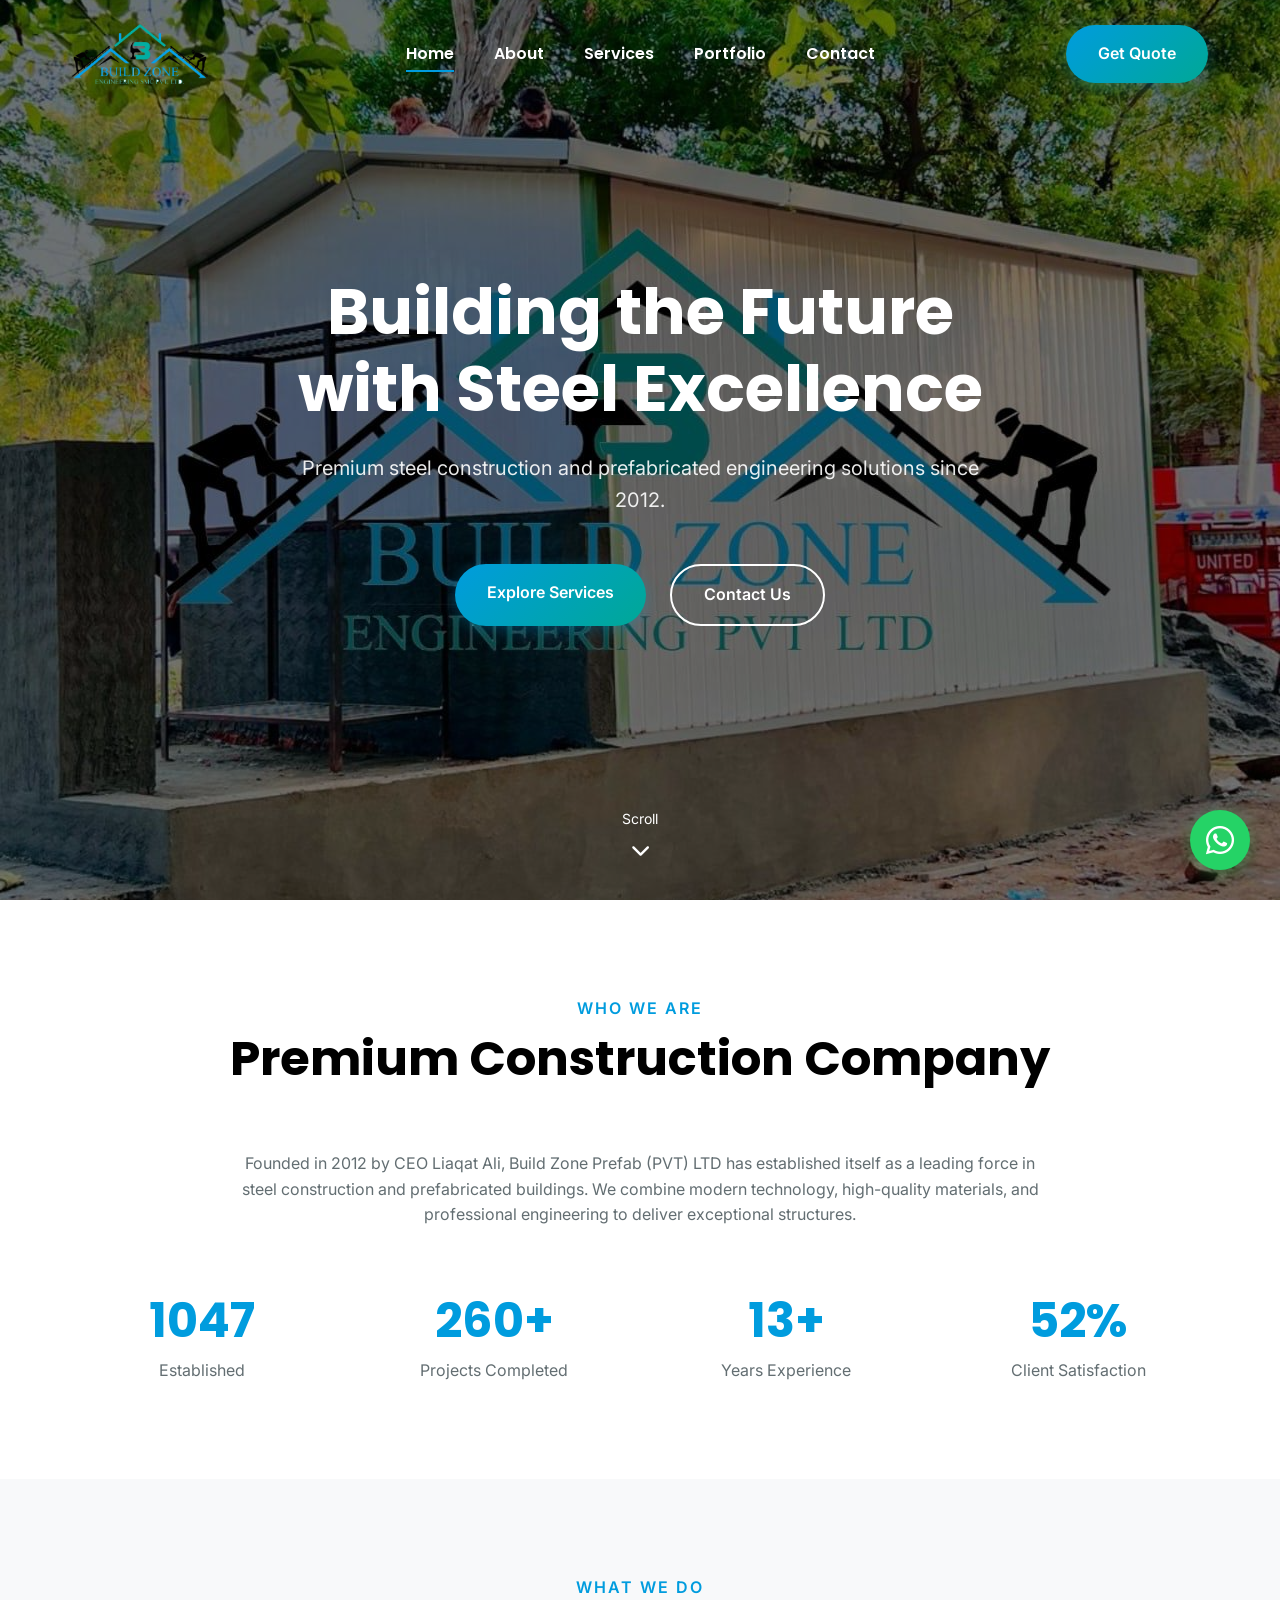
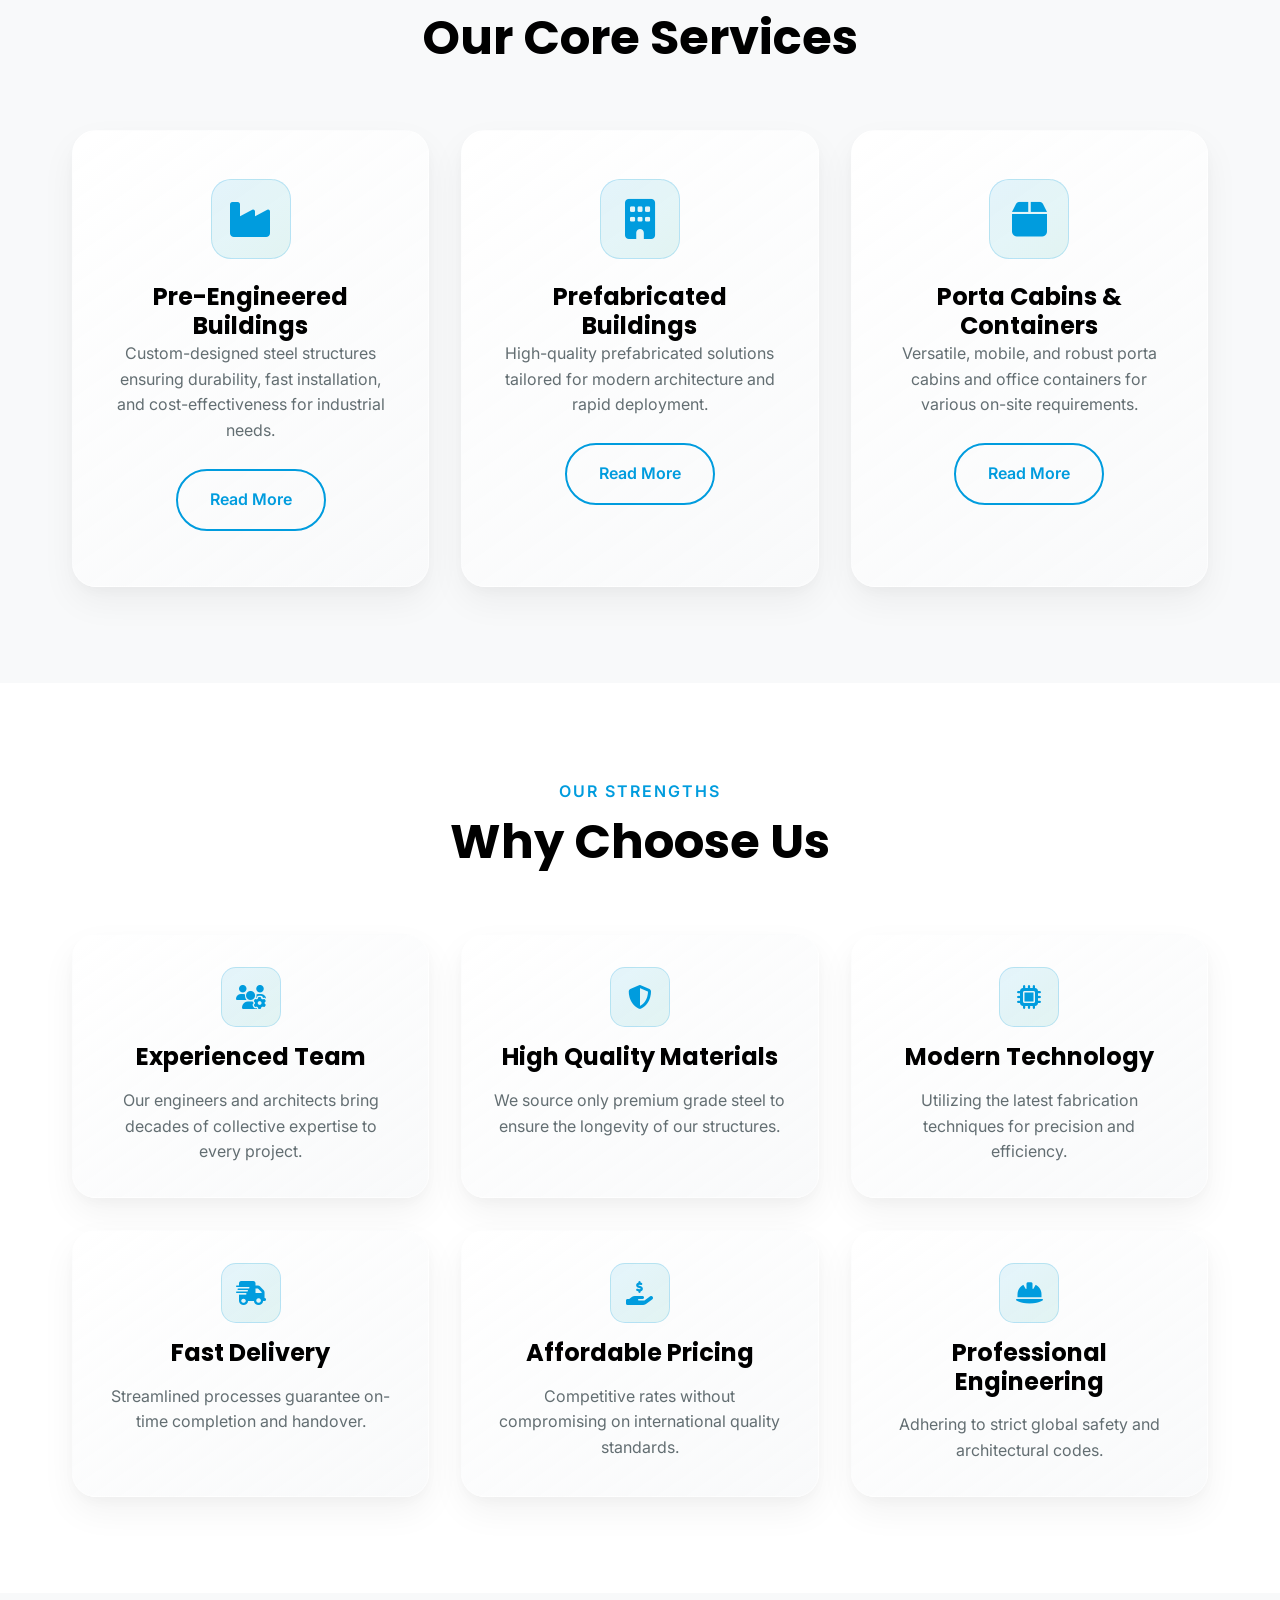
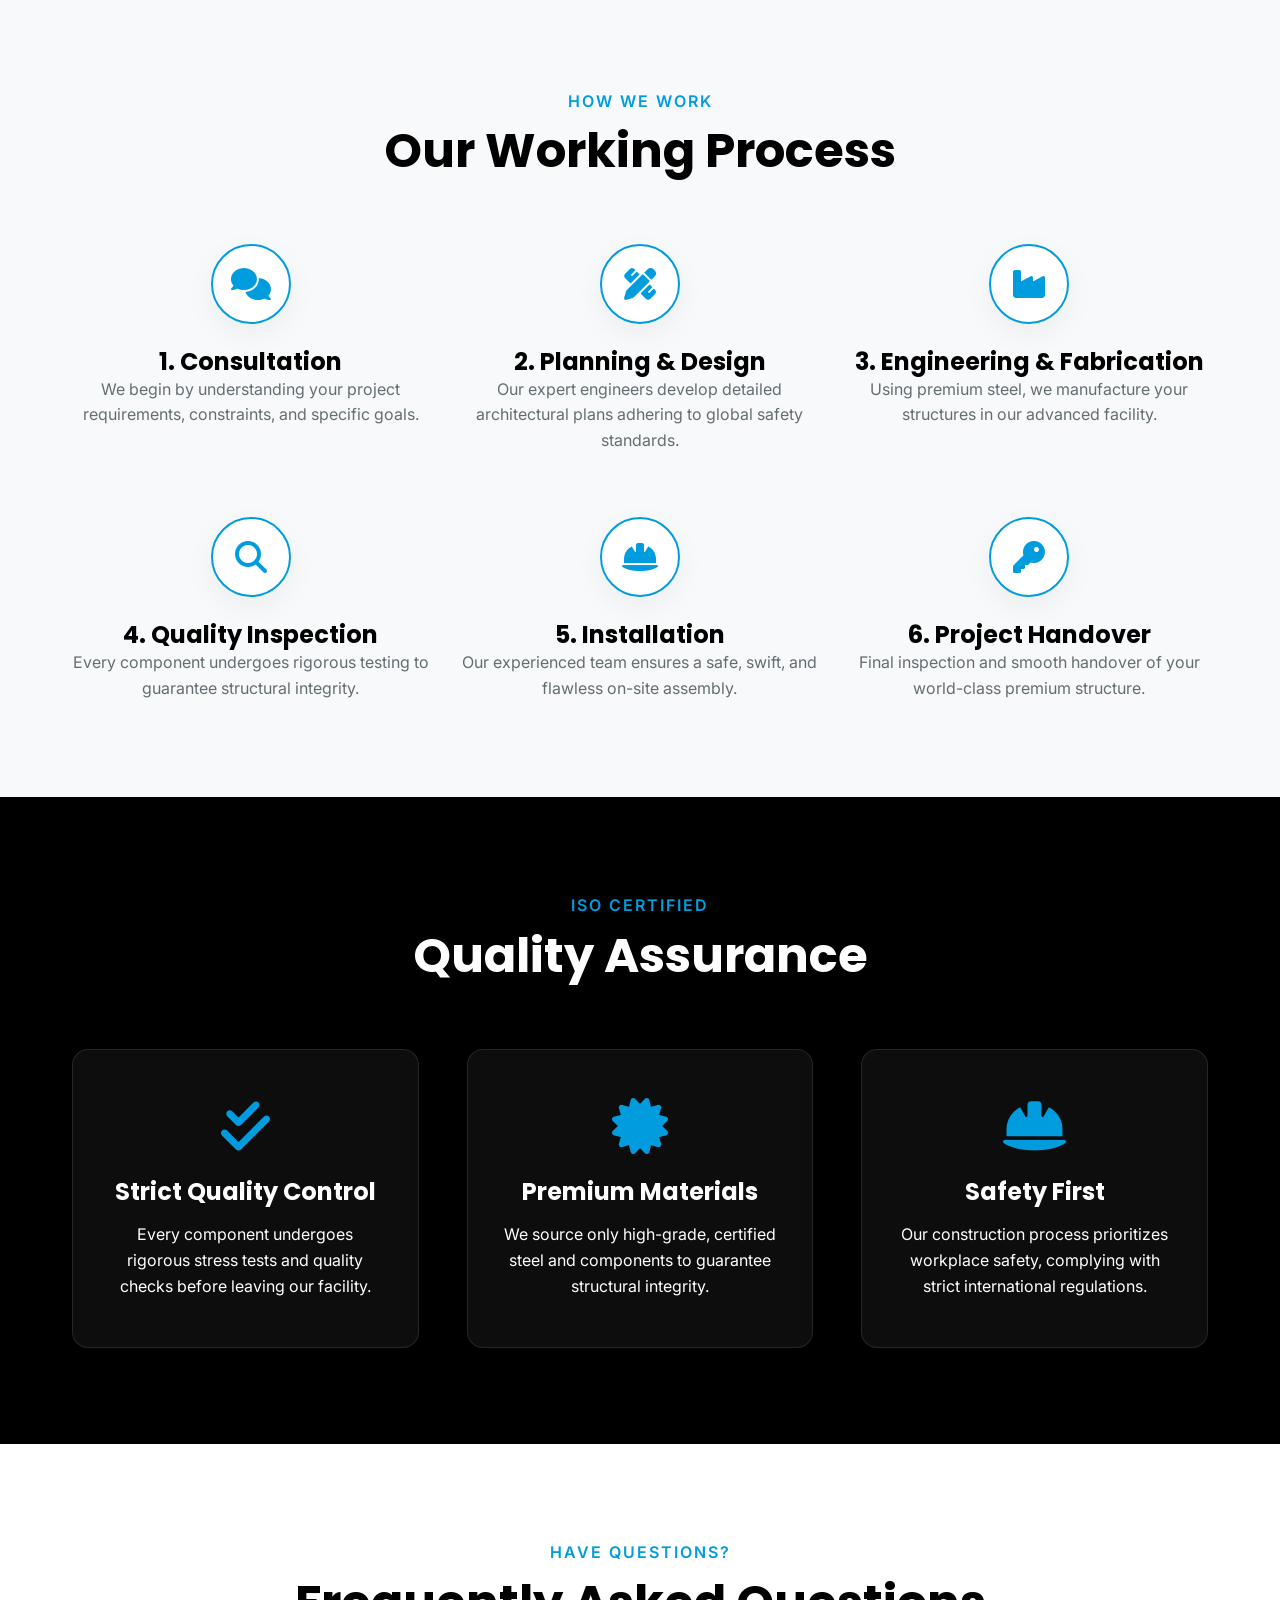
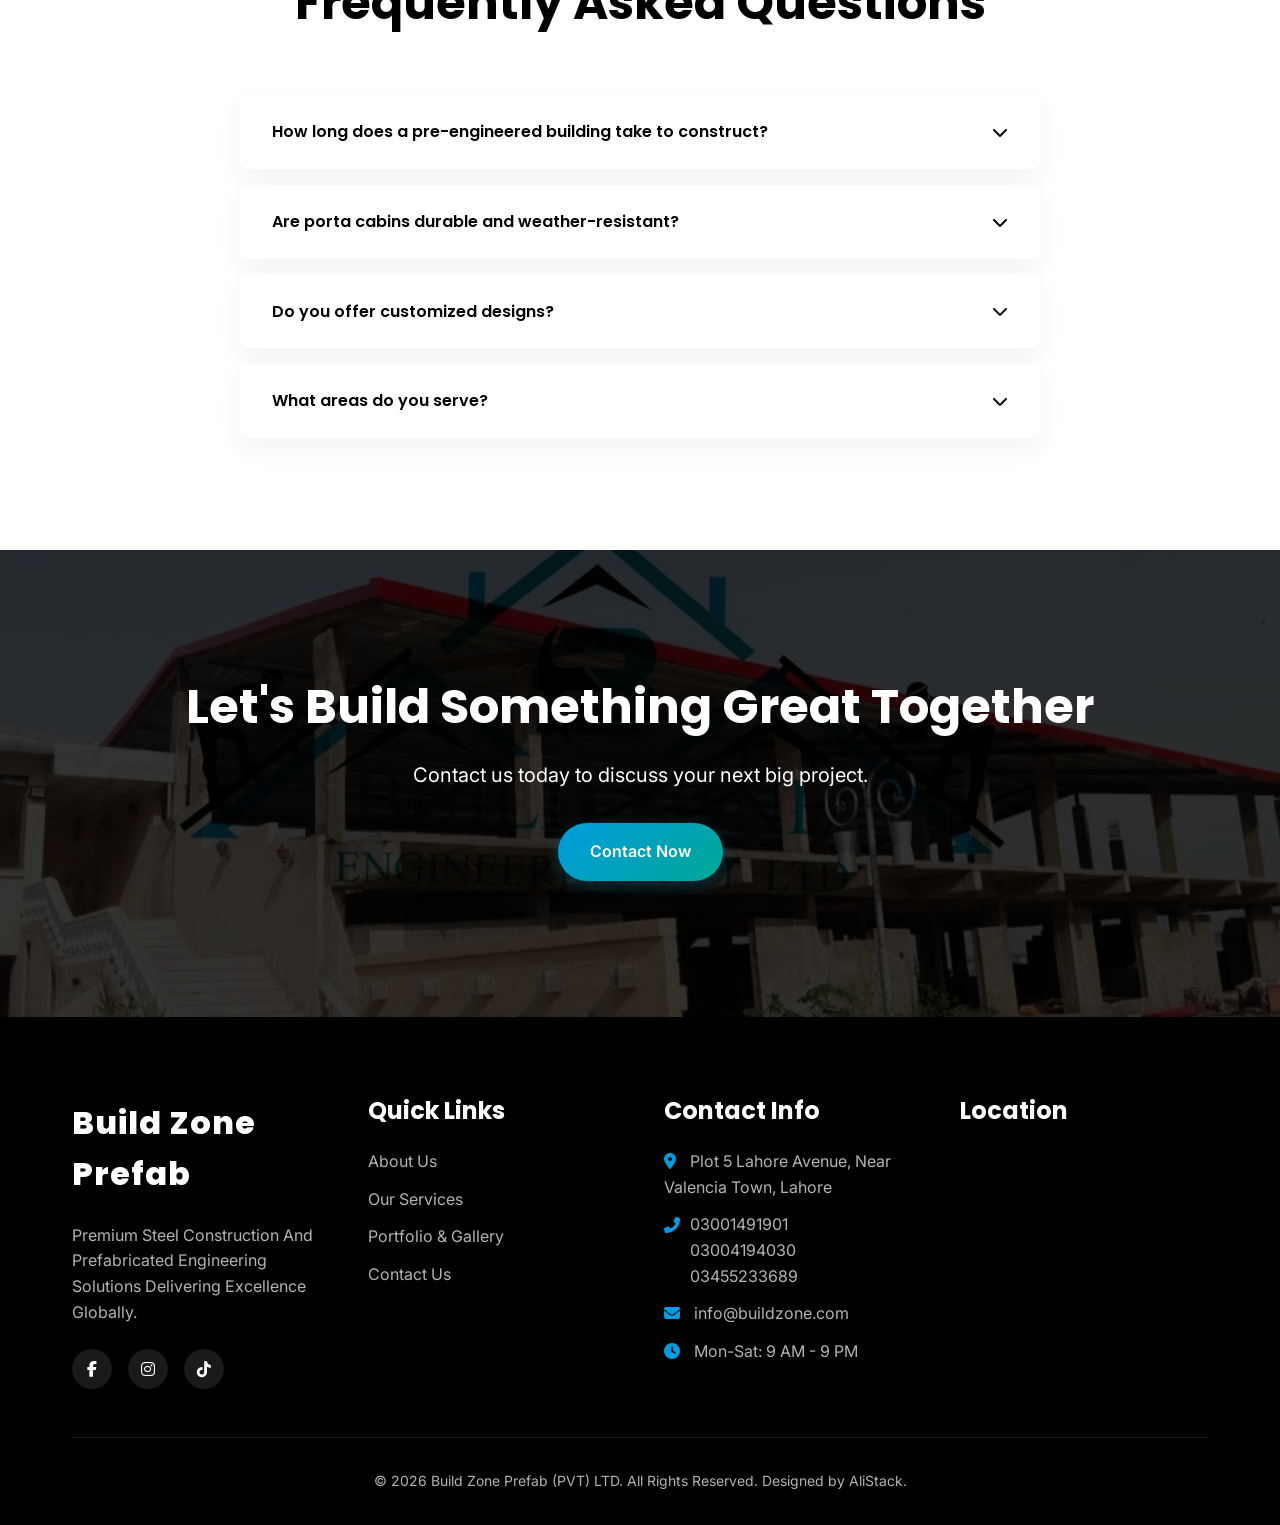
<file: index.html>
<!DOCTYPE html>
<html lang="en">
<head>
  <meta charset="UTF-8">
  <meta name="viewport" content="width=device-width, initial-scale=1.0">
  <meta name="description" content="Build Zone Prefab (PVT) LTD - Premium steel construction and prefabricated engineering solutions since 2012.">
  <title>Build Zone Prefab | Premium Steel Construction</title>
  
  <!-- Fonts -->
  <link rel="preconnect" href="https://fonts.googleapis.com">
  <link rel="preconnect" href="https://fonts.gstatic.com" crossorigin>
  <link href="https://fonts.googleapis.com/css2?family=Inter:wght@300;400;500;600&family=Poppins:wght@500;600;700;800&display=swap" rel="stylesheet">
  
  <!-- Font Awesome -->
  <link rel="stylesheet" href="https://cdnjs.cloudflare.com/ajax/libs/font-awesome/6.4.0/css/all.min.css">
  
  <!-- Stylesheets -->
  <link rel="stylesheet" href="css/style.css">
  <link rel="stylesheet" href="css/animations.css">
  <link rel="stylesheet" href="css/responsive.css">

  <style>
    /* Inline styles for specific index elements */
    .about-preview { background-color: var(--white); }
    .stats-container {
      display: grid;
      grid-template-columns: repeat(4, 1fr);
      gap: 2rem;
      margin-top: 4rem;
    }
    .stat-box { text-align: center; }
    .stat-box h3 { font-size: 3rem; color: var(--primary); margin-bottom: 0.5rem; }
    
    .services-preview { background-color: var(--bg-light); }
    .services-grid { display: grid; grid-template-columns: repeat(3, 1fr); gap: 2rem; }
    .service-card { text-align: center; }
    .service-icon { font-size: 3rem; color: var(--secondary); margin-bottom: 1.5rem; }
    
    .why-us { background-color: var(--white); }
    .features-grid { display: grid; grid-template-columns: repeat(3, 1fr); gap: 2rem; }
    .feature-item { display: flex; flex-direction: column; align-items: center; text-align: center; gap: 1rem; padding: 2rem; }
    
    .cta-section {
      background: linear-gradient(rgba(0,0,0,0.8), rgba(0,0,0,0.8)), url('Data/Pictures/1 (10).jpeg') center/cover;
      color: var(--white);
      text-align: center;
      padding: 8rem 0;
    }
    .cta-section h2 { color: var(--white); }
  </style>

  <!-- Favicon & SEO Meta Tags -->
  <link rel="icon" type="image/png" href="Data/Logo/Logo.png">
  <meta name="keywords" content="Steel Construction, Prefabricated Buildings, Porta Cabins, Pre-Engineered Buildings, Build Zone Prefab, Lahore, Pakistan">
  <meta name="author" content="Build Zone Prefab">
  <meta property="og:title" content="Build Zone Prefab | Premium Steel Construction">
  <meta property="og:description" content="Build Zone Prefab (PVT) LTD - Premium steel construction and prefabricated engineering solutions since 2012.">
  <meta property="og:image" content="Data/Logo/Logo.png">
  <meta property="og:url" content="https://www.buildzoneprefab.com">
</head>
<body>

  <!-- Loader-->
  <div id="page-loader" class="page-loader">
    <div class="spinner"></div>
  </div>

  <!-- Header -->
  <header id="header">
    <div class="container nav-container">
      <a href="index.html" class="logo">
        <img src="Data/Logo/Logo.png" alt="Build Zone Prefab Logo">
      </a>
      
      <nav class="nav-menu" id="nav-menu">
        <a href="index.html" class="active">Home</a>
        <a href="about.html">About</a>
        <a href="services.html">Services</a>
        <a href="portfolio.html">Portfolio</a>
        <a href="contact.html">Contact</a>
      </nav>

      <div class="nav-right">
        <a href="contact.html" class="btn btn-primary get-quote-btn">Get Quote</a>
        <div class="mobile-toggle" id="mobile-toggle">
          <i class="fas fa-bars"></i>
        </div>
      </div>
    </div>
  </header>

  <!-- Hero Section -->
  <section class="hero">
    <img src="Data/Pictures/1 (1).jpeg" alt="Hero Background" class="hero-bg parallax" data-speed="0.3">
    <div class="container">
      <h1 class="reveal fade-up delay-100">Building the Future<br>with Steel Excellence</h1>
      <p class="reveal fade-up delay-200">Premium steel construction and prefabricated engineering solutions since 2012.</p>
      <div class="hero-btns reveal fade-up delay-300">
        <a href="services.html" class="btn btn-primary">Explore Services</a>
        <a href="contact.html" class="btn btn-outline">Contact Us</a>
      </div>
    </div>
    <div class="scroll-indicator">
      <span>Scroll</span>
      <i class="fas fa-chevron-down"></i>
    </div>
  </section>

  <!-- About Preview -->
  <section class="about-preview">
    <div class="container">
      <div class="section-title reveal fade-up">
        <span>Who We Are</span>
        <h2>Premium Construction Company</h2>
      </div>
      <p class="reveal fade-up" style="text-align: center; max-width: 800px; margin: 0 auto;">
        Founded in 2012 by CEO Liaqat Ali, Build Zone Prefab (PVT) LTD has established itself as a leading force in steel construction and prefabricated buildings. We combine modern technology, high-quality materials, and professional engineering to deliver exceptional structures.
      </p>
      
      <div class="stats-container">
        <div class="stat-box reveal fade-up delay-100">
          <h3 class="counter" data-target="2012">0</h3>
          <p>Established</p>
        </div>
        <div class="stat-box reveal fade-up delay-200">
          <h3><span class="counter" data-target="500">0</span>+</h3>
          <p>Projects Completed</p>
        </div>
        <div class="stat-box reveal fade-up delay-300">
          <h3><span class="counter" data-target="25">0</span>+</h3>
          <p>Years Experience</p>
        </div>
        <div class="stat-box reveal fade-up delay-400">
          <h3><span class="counter" data-target="100">0</span>%</h3>
          <p>Client Satisfaction</p>
        </div>
      </div>
    </div>
  </section>

  <!-- Services Preview -->
  <section class="services-preview">
    <div class="container">
      <div class="section-title reveal fade-up">
        <span>What We Do</span>
        <h2>Our Core Services</h2>
      </div>
      
      <div class="services-grid">
        <div class="glass-card service-card reveal fade-up delay-100">
          <div class="premium-icon-box">
            <i class="fas fa-industry"></i>
          </div>
          <h4>Pre-Engineered Buildings</h4>
          <p>Custom-designed steel structures ensuring durability, fast installation, and cost-effectiveness for industrial needs.</p>
          <br>
          <a href="services.html" class="btn btn-outline" style="color: var(--primary); border-color: var(--primary);">Read More</a>
        </div>
        <div class="glass-card service-card reveal fade-up delay-200">
          <div class="premium-icon-box">
            <i class="fas fa-building"></i>
          </div>
          <h4>Prefabricated Buildings</h4>
          <p>High-quality prefabricated solutions tailored for modern architecture and rapid deployment.</p>
          <br>
          <a href="services.html" class="btn btn-outline" style="color: var(--primary); border-color: var(--primary);">Read More</a>
        </div>
        <div class="glass-card service-card reveal fade-up delay-300">
          <div class="premium-icon-box">
            <i class="fas fa-box"></i>
          </div>
          <h4>Porta Cabins & Containers</h4>
          <p>Versatile, mobile, and robust porta cabins and office containers for various on-site requirements.</p>
          <br>
          <a href="services.html" class="btn btn-outline" style="color: var(--primary); border-color: var(--primary);">Read More</a>
        </div>
      </div>
    </div>
  </section>

  <!-- Why Choose Us -->
  <section class="why-us">
    <div class="container">
      <div class="section-title reveal fade-up">
        <span>Our Strengths</span>
        <h2>Why Choose Us</h2>
      </div>
      
      <div class="features-grid">
        <div class="glass-card feature-item reveal fade-left delay-100">
          <div class="premium-icon-box small">
            <i class="fas fa-users-cog"></i>
          </div>
          <h4>Experienced Team</h4>
          <p>Our engineers and architects bring decades of collective expertise to every project.</p>
        </div>
        <div class="glass-card feature-item reveal fade-up delay-100">
          <div class="premium-icon-box small">
            <i class="fas fa-shield-alt"></i>
          </div>
          <h4>High Quality Materials</h4>
          <p>We source only premium grade steel to ensure the longevity of our structures.</p>
        </div>
        <div class="glass-card feature-item reveal fade-right delay-100">
          <div class="premium-icon-box small">
            <i class="fas fa-microchip"></i>
          </div>
          <h4>Modern Technology</h4>
          <p>Utilizing the latest fabrication techniques for precision and efficiency.</p>
        </div>
        <div class="glass-card feature-item reveal fade-left delay-200">
          <div class="premium-icon-box small">
            <i class="fas fa-shipping-fast"></i>
          </div>
          <h4>Fast Delivery</h4>
          <p>Streamlined processes guarantee on-time completion and handover.</p>
        </div>
        <div class="glass-card feature-item reveal fade-up delay-200">
          <div class="premium-icon-box small">
            <i class="fas fa-hand-holding-usd"></i>
          </div>
          <h4>Affordable Pricing</h4>
          <p>Competitive rates without compromising on international quality standards.</p>
        </div>
        <div class="glass-card feature-item reveal fade-right delay-200">
          <div class="premium-icon-box small">
            <i class="fas fa-hard-hat"></i>
          </div>
          <h4>Professional Engineering</h4>
          <p>Adhering to strict global safety and architectural codes.</p>
        </div>
      </div>
    </div>
  </section>

  <!-- Working Process Section -->
  <section class="process-section" style="background-color: var(--bg-light);">
    <div class="container">
      <div class="section-title reveal fade-up">
        <span>How We Work</span>
        <h2>Our Working Process</h2>
      </div>
      
      <div class="process-grid timeline">
        <div class="process-step reveal fade-up delay-100">
          <div class="step-number"><i class="fas fa-comments"></i></div>
          <h4>1. Consultation</h4>
          <p>We begin by understanding your project requirements, constraints, and specific goals.</p>
        </div>
        <div class="process-step reveal fade-up delay-200">
          <div class="step-number"><i class="fas fa-pencil-ruler"></i></div>
          <h4>2. Planning & Design</h4>
          <p>Our expert engineers develop detailed architectural plans adhering to global safety standards.</p>
        </div>
        <div class="process-step reveal fade-up delay-300">
          <div class="step-number"><i class="fas fa-industry"></i></div>
          <h4>3. Engineering & Fabrication</h4>
          <p>Using premium steel, we manufacture your structures in our advanced facility.</p>
        </div>
        <div class="process-step reveal fade-up delay-400">
          <div class="step-number"><i class="fas fa-search"></i></div>
          <h4>4. Quality Inspection</h4>
          <p>Every component undergoes rigorous testing to guarantee structural integrity.</p>
        </div>
        <div class="process-step reveal fade-up delay-500">
          <div class="step-number"><i class="fas fa-hard-hat"></i></div>
          <h4>5. Installation</h4>
          <p>Our experienced team ensures a safe, swift, and flawless on-site assembly.</p>
        </div>
        <div class="process-step reveal fade-up delay-600">
          <div class="step-number"><i class="fas fa-key"></i></div>
          <h4>6. Project Handover</h4>
          <p>Final inspection and smooth handover of your world-class premium structure.</p>
        </div>
      </div>
    </div>
  </section>

  <!-- Quality Assurance Section -->
  <section class="qa-section">
    <div class="container">
      <div class="section-title reveal fade-up">
        <span>ISO Certified</span>
        <h2>Quality Assurance</h2>
      </div>
      
      <div class="qa-grid">
        <div class="qa-card reveal fade-left delay-100">
          <i class="fas fa-check-double qa-icon"></i>
          <h4>Strict Quality Control</h4>
          <p>Every component undergoes rigorous stress tests and quality checks before leaving our facility.</p>
        </div>
        <div class="qa-card reveal fade-up delay-200">
          <i class="fas fa-certificate qa-icon"></i>
          <h4>Premium Materials</h4>
          <p>We source only high-grade, certified steel and components to guarantee structural integrity.</p>
        </div>
        <div class="qa-card reveal fade-right delay-300">
          <i class="fas fa-hard-hat qa-icon"></i>
          <h4>Safety First</h4>
          <p>Our construction process prioritizes workplace safety, complying with strict international regulations.</p>
        </div>
      </div>
    </div>
  </section>

  <!-- FAQ Section -->
  <section class="faq-section" style="background-color: var(--white);">
    <div class="container">
      <div class="section-title reveal fade-up">
        <span>Have Questions?</span>
        <h2>Frequently Asked Questions</h2>
      </div>
      
      <div class="faq-container reveal fade-up delay-100">
        <div class="faq-item">
          <div class="faq-question">
            <span>How long does a pre-engineered building take to construct?</span>
            <i class="fas fa-chevron-down"></i>
          </div>
          <div class="faq-answer">
            <p>On average, a standard pre-engineered building takes 4 to 8 weeks to fabricate and erect, significantly faster than traditional concrete structures. The exact timeline depends on the project's size and complexity.</p>
          </div>
        </div>
        
        <div class="faq-item">
          <div class="faq-question">
            <span>Are porta cabins durable and weather-resistant?</span>
            <i class="fas fa-chevron-down"></i>
          </div>
          <div class="faq-answer">
            <p>Yes, all our porta cabins and office containers are built with high-quality steel and superior insulation, making them highly durable and capable of withstanding extreme weather conditions.</p>
          </div>
        </div>
        
        <div class="faq-item">
          <div class="faq-question">
            <span>Do you offer customized designs?</span>
            <i class="fas fa-chevron-down"></i>
          </div>
          <div class="faq-answer">
            <p>Absolutely. Our team of expert engineers and architects will work closely with you to design a customized solution tailored specifically to your operational requirements and site constraints.</p>
          </div>
        </div>
        
        <div class="faq-item">
          <div class="faq-question">
            <span>What areas do you serve?</span>
            <i class="fas fa-chevron-down"></i>
          </div>
          <div class="faq-answer">
            <p>While we are headquartered in Lahore, Build Zone Prefab provides construction and delivery services across Pakistan, executing large-scale industrial projects nationwide.</p>
          </div>
        </div>
      </div>
    </div>
  </section>

  <!-- CTA Section -->
  <section class="cta-section">
    <div class="container reveal zoom-in">
      <h2>Let's Build Something Great Together</h2>
      <p style="margin-bottom: 2rem; font-size: 1.25rem;">Contact us today to discuss your next big project.</p>
      <a href="contact.html" class="btn btn-primary">Contact Now</a>
    </div>
  </section>

  <!-- Footer -->
  <footer>
    <div class="container">
      <div class="footer-grid">
        <div class="footer-widget">
          <a href="index.html" class="footer-logo">Build Zone Prefab</a>
          <p>Premium Steel Construction And Prefabricated Engineering Solutions Delivering Excellence Globally.</p>
          <div class="social-icons">
            <a href="https://www.facebook.com/share/17hBSdLy7Z/" target="_blank"><i class="fab fa-facebook-f"></i></a>
            <a href="https://www.instagram.com/buildzoneprefabricated?utm_source=qr&igsh=dDlqNzB6cDAyN3Vk" target="_blank"><i class="fab fa-instagram"></i></a>
            <a href="https://www.tiktok.com/@buildzoneprefabricated?_r=1&_t=ZS-97mNPZHpKiu" target="_blank"><i class="fab fa-tiktok"></i></a>
          </div>
        </div>
        
        <div class="footer-widget">
          <h3>Quick Links</h3>
          <ul class="footer-links">
            <li><a href="about.html">About Us</a></li>
            <li><a href="services.html">Our Services</a></li>
            <li><a href="portfolio.html">Portfolio & Gallery</a></li>
            <li><a href="contact.html">Contact Us</a></li>
          </ul>
        </div>
        
        <div class="footer-widget">
          <h3>Contact Info</h3>
          <ul class="footer-links">
            <li><i class="fas fa-map-marker-alt" style="margin-right: 10px; color: var(--primary);"></i> Plot 5 Lahore Avenue, Near Valencia Town, Lahore</li>
            <li style="display: flex; align-items: flex-start;">
              <i class="fas fa-phone-alt" style="margin-right: 10px; margin-top: 5px; color: var(--primary);"></i> 
              <div>
                03001491901<br>
                03004194030<br>
                03455233689
              </div>
            </li>
            <li><i class="fas fa-envelope" style="margin-right: 10px; color: var(--primary);"></i> info@buildzone.com</li>
            <li><i class="fas fa-clock" style="margin-right: 10px; color: var(--primary);"></i> Mon-Sat: 9 AM - 9 PM</li>
          </ul>
        </div>
        
        <div class="footer-widget">
          <h3>Location</h3>
          <div class="footer-map">
            <iframe src="https://maps.google.com/maps?q=31.424236297607422,74.24711608886719&z=17&output=embed" loading="lazy" referrerpolicy="no-referrer-when-downgrade"></iframe>
          </div>
        </div>
      </div>
      
      <div class="footer-bottom">
        <p>&copy; <span id="current-year"></span> Build Zone Prefab (PVT) LTD. All Rights Reserved. Designed by AliStack.</p>
      </div>
    </div>
  </footer>

  <!-- Floating Elements -->
  <a href="https://wa.me/923001491901" target="_blank" class="floating-wa">
    <i class="fab fa-whatsapp"></i>
  </a>
  <div id="back-to-top" class="back-to-top">
    <i class="fas fa-arrow-up"></i>
  </div>

  <!-- Scripts -->
  <script src="js/main.js"></script>
  <script src="js/animations.js"></script>
</body>
</html>
</file>
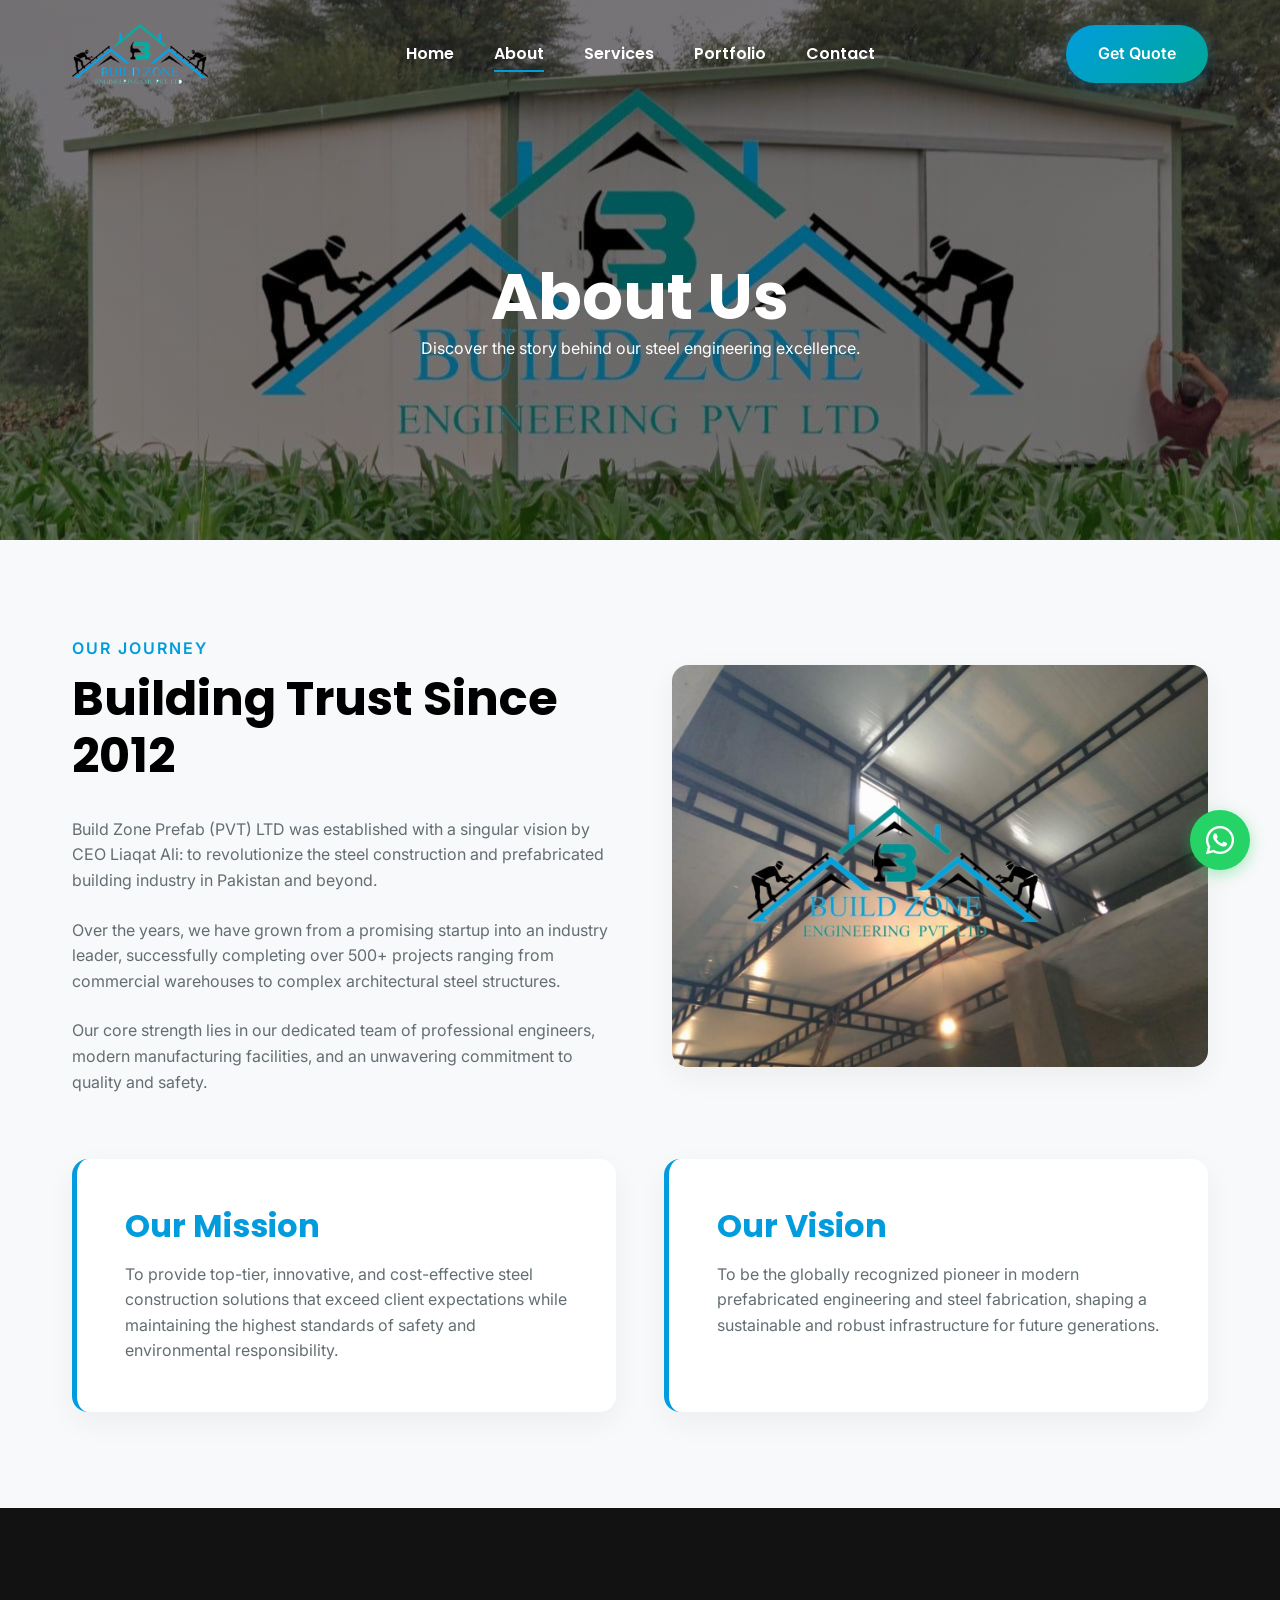
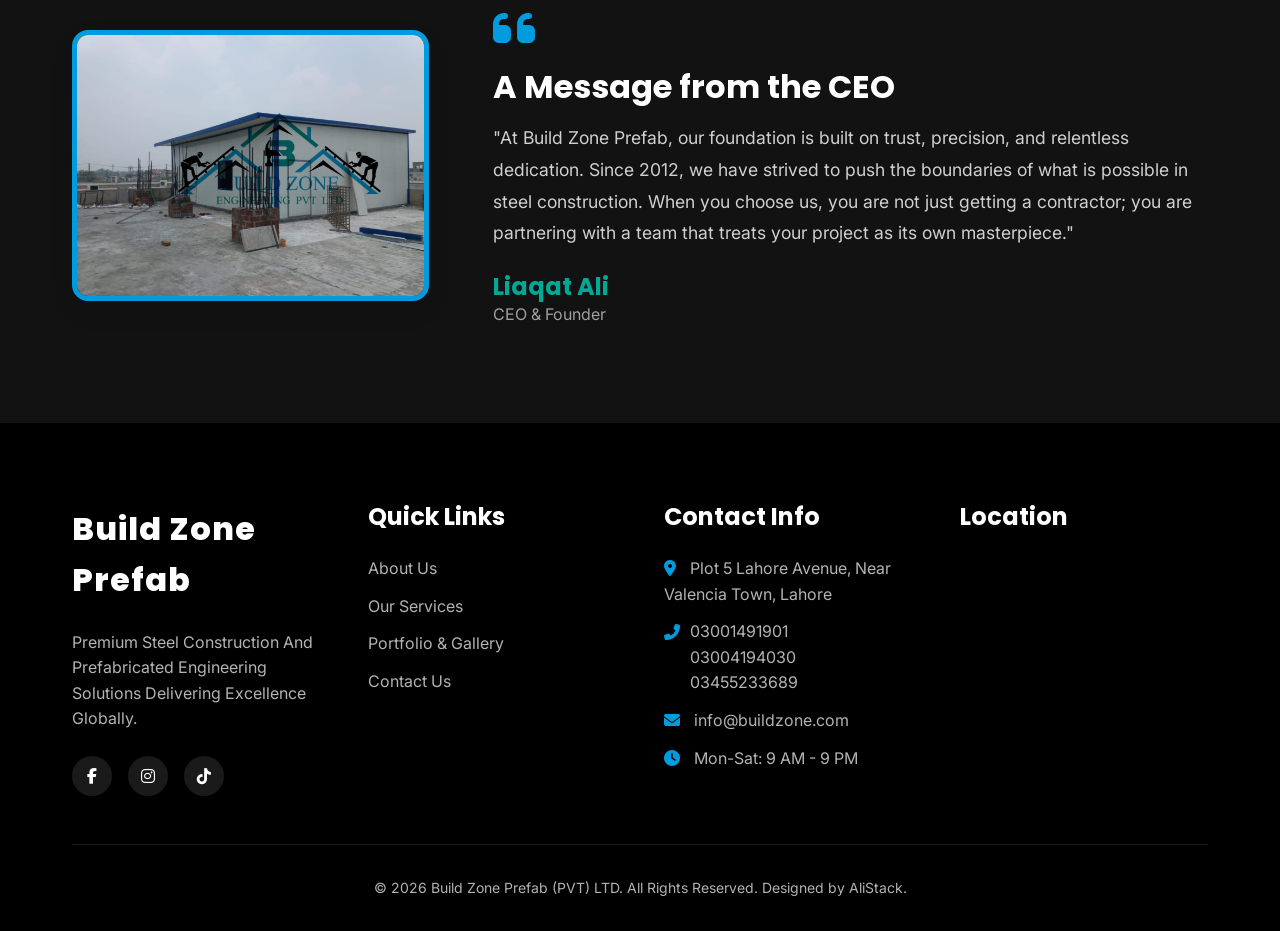
<file: about.html>
<!DOCTYPE html>
<html lang="en">
<head>
  <meta charset="UTF-8">
  <meta name="viewport" content="width=device-width, initial-scale=1.0">
  <title>About Us | Build Zone Prefab</title>
  
  <link rel="preconnect" href="https://fonts.googleapis.com">
  <link rel="preconnect" href="https://fonts.gstatic.com" crossorigin>
  <link href="https://fonts.googleapis.com/css2?family=Inter:wght@300;400;500;600&family=Poppins:wght@500;600;700;800&display=swap" rel="stylesheet">
  <link rel="stylesheet" href="https://cdnjs.cloudflare.com/ajax/libs/font-awesome/6.4.0/css/all.min.css">
  
  <link rel="stylesheet" href="css/style.css">
  <link rel="stylesheet" href="css/animations.css">
  <link rel="stylesheet" href="css/responsive.css">

  <style>
    .page-header {
      background: linear-gradient(rgba(0,0,0,0.4), rgba(0,0,0,0.4)), url('Data/Pictures/1 (2).jpeg') center/cover;
      height: 60vh;
      display: flex;
      align-items: center;
      justify-content: center;
      text-align: center;
      color: var(--white);
      padding-top: 80px; /* space for transparent header */
    }
    
    .about-story {
      display: grid;
      grid-template-columns: 1fr 1fr;
      gap: 4rem;
      align-items: center;
    }
    .about-img img {
      border-radius: var(--radius-md);
      box-shadow: var(--shadow-soft);
    }
    
    .mv-grid {
      display: grid;
      grid-template-columns: 1fr 1fr;
      gap: 3rem;
      margin-top: 4rem;
    }
    .mv-card {
      background: var(--white);
      padding: 3rem;
      border-radius: var(--radius-md);
      box-shadow: var(--shadow-soft);
      border-left: 5px solid var(--primary);
    }
    .mv-card h3 { color: var(--primary); margin-bottom: 1rem; }
    
    @media (max-width: 992px) {
      .about-story, .mv-grid { grid-template-columns: 1fr; }
    }
  </style>

  <!-- Favicon & SEO Meta Tags -->
  <link rel="icon" type="image/png" href="Data/Logo/Logo.png">
  <meta name="keywords" content="Steel Construction, Prefabricated Buildings, Porta Cabins, Pre-Engineered Buildings, Build Zone Prefab, Lahore, Pakistan">
  <meta name="author" content="Build Zone Prefab">
  <meta property="og:title" content="Build Zone Prefab | Premium Steel Construction">
  <meta property="og:description" content="Build Zone Prefab (PVT) LTD - Premium steel construction and prefabricated engineering solutions since 2012.">
  <meta property="og:image" content="Data/Logo/Logo.png">
  <meta property="og:url" content="https://www.buildzoneprefab.com">
</head>
<body>

  <!-- Header -->
  <header id="header">
    <div class="container nav-container">
      <a href="index.html" class="logo">
        <img src="Data/Logo/Logo.png" alt="Build Zone Prefab Logo">
      </a>
      
      <nav class="nav-menu" id="nav-menu">
        <a href="index.html">Home</a>
        <a href="about.html" class="active">About</a>
        <a href="services.html">Services</a>
        <a href="portfolio.html">Portfolio</a>
        <a href="contact.html">Contact</a>
      </nav>

      <div class="nav-right">
        <a href="contact.html" class="btn btn-primary get-quote-btn">Get Quote</a>
        <div class="mobile-toggle" id="mobile-toggle">
          <i class="fas fa-bars"></i>
        </div>
      </div>
    </div>
  </header>

  <!-- Page Header -->
  <div class="page-header reveal zoom-in">
    <div class="container">
      <h1>About Us</h1>
      <p>Discover the story behind our steel engineering excellence.</p>
    </div>
  </div>

  <!-- Company Story -->
  <section class="about-story-section">
    <div class="container">
      <div class="about-story">
        <div class="about-content reveal fade-right">
          <div class="section-title" style="text-align: left; margin-bottom: 2rem;">
            <span>Our Journey</span>
            <h2>Building Trust Since 2012</h2>
          </div>
          <p style="margin-bottom: 1.5rem;">
            Build Zone Prefab (PVT) LTD was established with a singular vision by CEO Liaqat Ali: to revolutionize the steel construction and prefabricated building industry in Pakistan and beyond.
          </p>
          <p style="margin-bottom: 1.5rem;">
            Over the years, we have grown from a promising startup into an industry leader, successfully completing over 500+ projects ranging from commercial warehouses to complex architectural steel structures.
          </p>
          <p>
            Our core strength lies in our dedicated team of professional engineers, modern manufacturing facilities, and an unwavering commitment to quality and safety.
          </p>
        </div>
        <div class="about-img reveal fade-left delay-200">
          <img src="Data/Pictures/1 (3).jpeg" alt="Company Team">
        </div>
      </div>
      
      <!-- Mission & Vision -->
      <div class="mv-grid">
        <div class="mv-card reveal fade-up delay-100">
          <h3>Our Mission</h3>
          <p>To provide top-tier, innovative, and cost-effective steel construction solutions that exceed client expectations while maintaining the highest standards of safety and environmental responsibility.</p>
        </div>
        <div class="mv-card reveal fade-up delay-200">
          <h3>Our Vision</h3>
          <p>To be the globally recognized pioneer in modern prefabricated engineering and steel fabrication, shaping a sustainable and robust infrastructure for future generations.</p>
        </div>
      </div>
    </div>
  </section>

  <!-- CEO Message -->
  <section style="background-color: var(--bg-dark); color: var(--white);">
    <div class="container">
      <div class="about-story" style="grid-template-columns: 1fr 2fr;">
        <div class="about-img reveal zoom-in">
          <img src="Data/Pictures/1 (4).jpeg" alt="CEO" style="border: 5px solid var(--primary);">
        </div>
        <div class="about-content reveal fade-left delay-200">
          <i class="fas fa-quote-left" style="font-size: 3rem; color: var(--primary); margin-bottom: 1rem;"></i>
          <h3 style="color: var(--white); margin-bottom: 1rem; font-size: 2rem;">A Message from the CEO</h3>
          <p style="font-size: 1.1rem; line-height: 1.8; margin-bottom: 1.5rem; color: rgba(255,255,255,0.8);">
            "At Build Zone Prefab, our foundation is built on trust, precision, and relentless dedication. Since 2012, we have strived to push the boundaries of what is possible in steel construction. When you choose us, you are not just getting a contractor; you are partnering with a team that treats your project as its own masterpiece."
          </p>
          <h4 style="color: var(--secondary);">Liaqat Ali</h4>
          <span style="color: rgba(255,255,255,0.6);">CEO & Founder</span>
        </div>
      </div>
    </div>
  </section>

  <!-- Footer -->
  <footer>
    <div class="container">
      <div class="footer-grid">
        <div class="footer-widget">
          <a href="index.html" class="footer-logo">Build Zone Prefab</a>
          <p>Premium Steel Construction And Prefabricated Engineering Solutions Delivering Excellence Globally.</p>
          <div class="social-icons">
            <a href="https://www.facebook.com/share/17hBSdLy7Z/" target="_blank"><i class="fab fa-facebook-f"></i></a>
            <a href="https://www.instagram.com/buildzoneprefabricated?utm_source=qr&igsh=dDlqNzB6cDAyN3Vk" target="_blank"><i class="fab fa-instagram"></i></a>
            <a href="https://www.tiktok.com/@buildzoneprefabricated?_r=1&_t=ZS-97mNPZHpKiu" target="_blank"><i class="fab fa-tiktok"></i></a>
          </div>
        </div>
        
        <div class="footer-widget">
          <h3>Quick Links</h3>
          <ul class="footer-links">
            <li><a href="about.html">About Us</a></li>
            <li><a href="services.html">Our Services</a></li>
            <li><a href="portfolio.html">Portfolio & Gallery</a></li>
            <li><a href="contact.html">Contact Us</a></li>
          </ul>
        </div>
        
        <div class="footer-widget">
          <h3>Contact Info</h3>
          <ul class="footer-links">
            <li><i class="fas fa-map-marker-alt" style="margin-right: 10px; color: var(--primary);"></i> Plot 5 Lahore Avenue, Near Valencia Town, Lahore</li>
            <li style="display: flex; align-items: flex-start;">
              <i class="fas fa-phone-alt" style="margin-right: 10px; margin-top: 5px; color: var(--primary);"></i> 
              <div>
                03001491901<br>
                03004194030<br>
                03455233689
              </div>
            </li>
            <li><i class="fas fa-envelope" style="margin-right: 10px; color: var(--primary);"></i> info@buildzone.com</li>
            <li><i class="fas fa-clock" style="margin-right: 10px; color: var(--primary);"></i> Mon-Sat: 9 AM - 9 PM</li>
          </ul>
        </div>
        
        <div class="footer-widget">
          <h3>Location</h3>
          <div class="footer-map">
            <iframe src="https://maps.google.com/maps?q=31.424236297607422,74.24711608886719&z=17&output=embed" loading="lazy"></iframe>
          </div>
        </div>
      </div>
      
      <div class="footer-bottom">
        <p>&copy; <span id="current-year"></span> Build Zone Prefab (PVT) LTD. All Rights Reserved. Designed by AliStack.</p>
      </div>
    </div>
  </footer>

  <a href="https://wa.me/923001491901" target="_blank" class="floating-wa"><i class="fab fa-whatsapp"></i></a>
  <div id="back-to-top" class="back-to-top"><i class="fas fa-arrow-up"></i></div>

  <script src="js/main.js"></script>
  <script src="js/animations.js"></script>
</body>
</html>
</file>
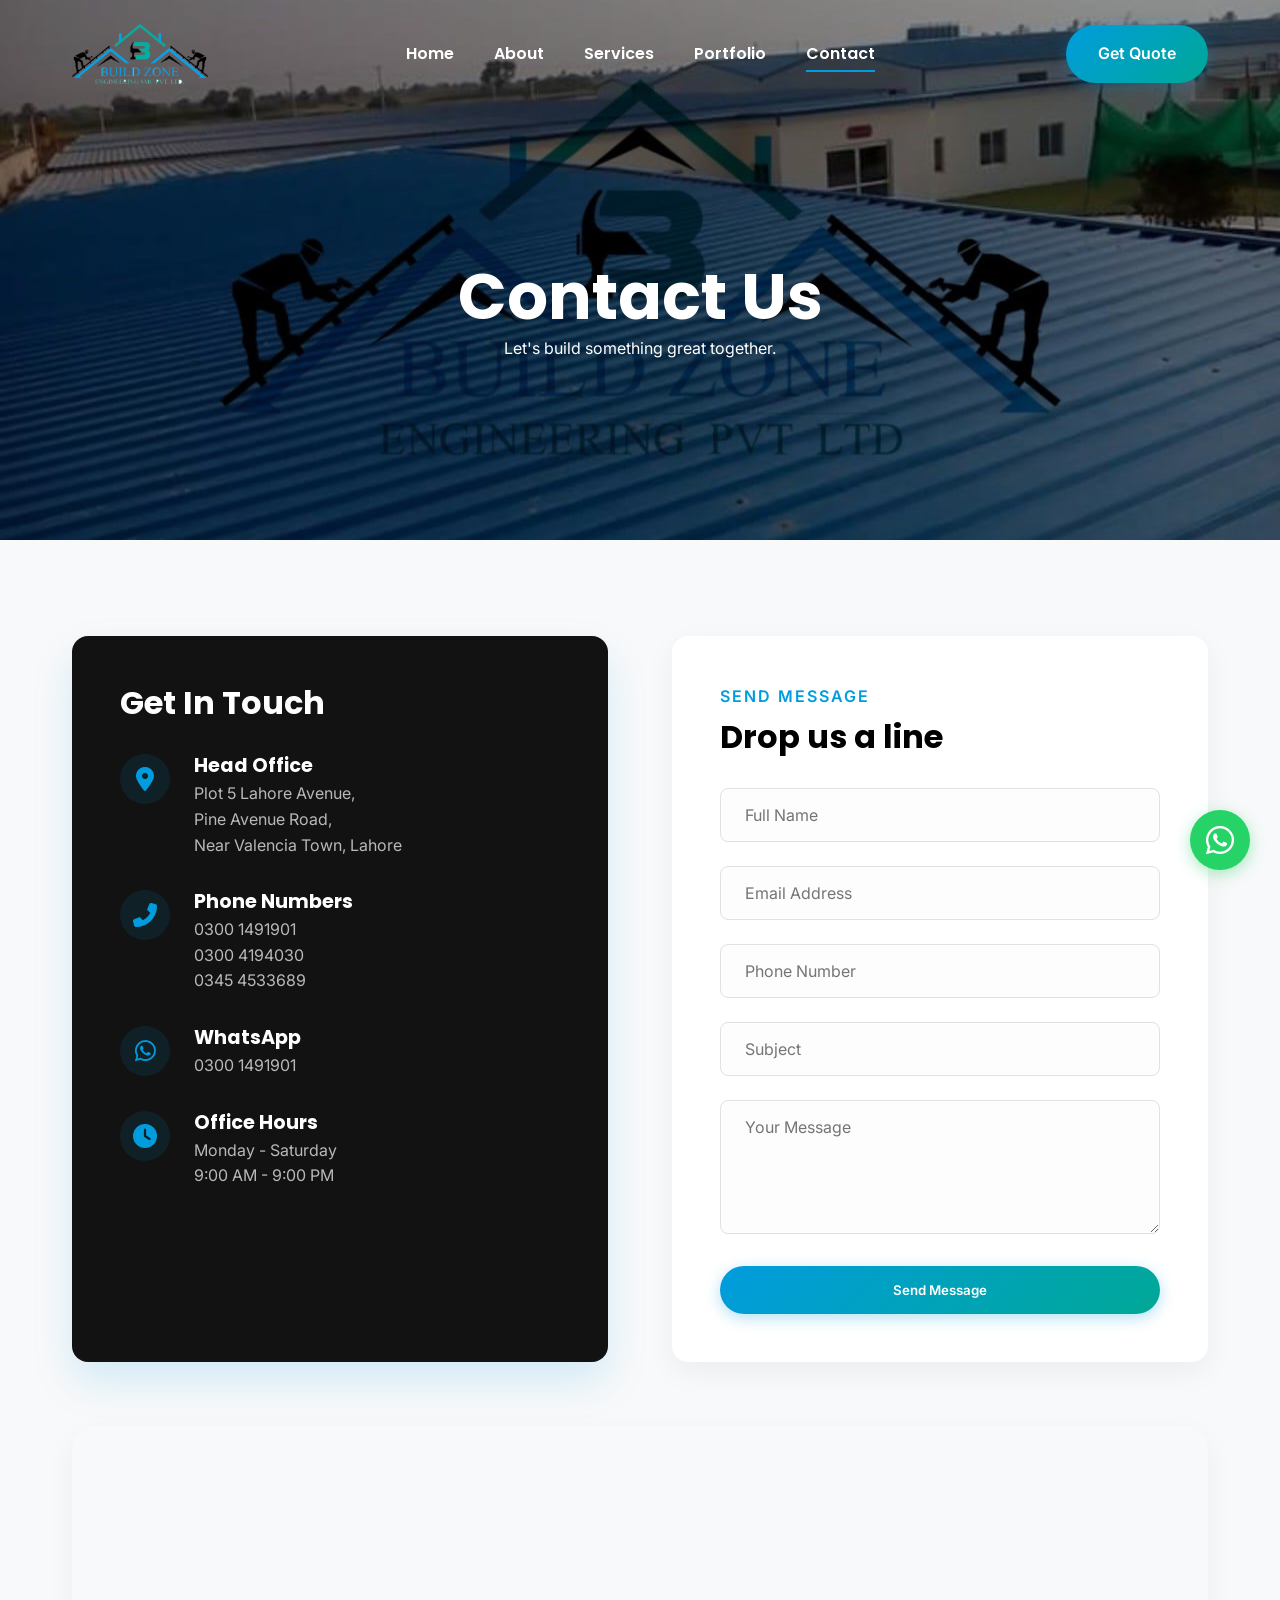
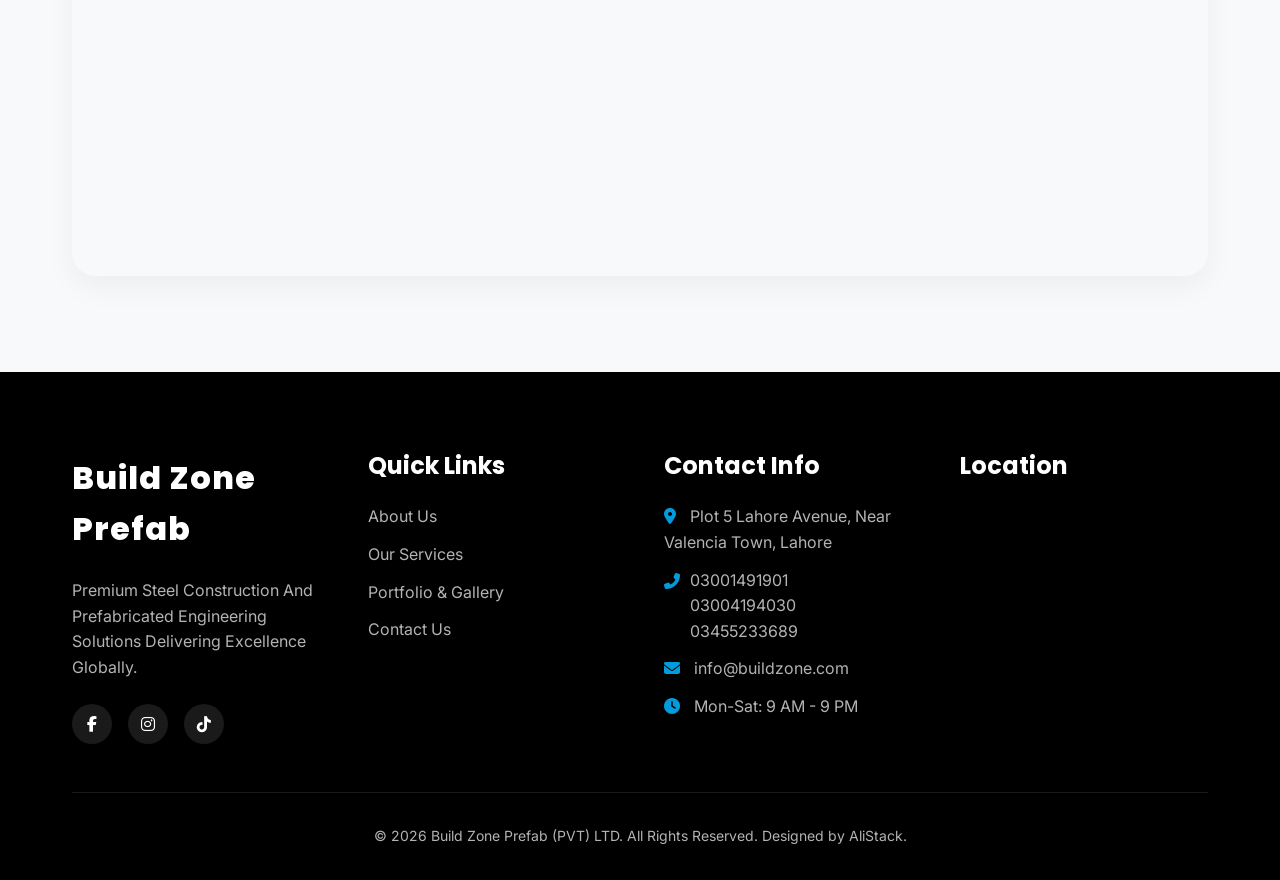
<file: contact.html>
<!DOCTYPE html>
<html lang="en">
<head>
  <meta charset="UTF-8">
  <meta name="viewport" content="width=device-width, initial-scale=1.0">
  <title>Contact Us | Build Zone Prefab</title>
  
  <link rel="preconnect" href="https://fonts.googleapis.com">
  <link rel="preconnect" href="https://fonts.gstatic.com" crossorigin>
  <link href="https://fonts.googleapis.com/css2?family=Inter:wght@300;400;500;600&family=Poppins:wght@500;600;700;800&display=swap" rel="stylesheet">
  <link rel="stylesheet" href="https://cdnjs.cloudflare.com/ajax/libs/font-awesome/6.4.0/css/all.min.css">
  
  <link rel="stylesheet" href="css/style.css">
  <link rel="stylesheet" href="css/animations.css">
  <link rel="stylesheet" href="css/responsive.css">

  <style>
    .page-header {
      background: linear-gradient(rgba(0,0,0,0.4), rgba(0,0,0,0.4)), url('Data/Pictures/1 (12).jpeg') center/cover;
      height: 60vh;
      display: flex;
      align-items: center;
      justify-content: center;
      text-align: center;
      color: var(--white);
      padding-top: 80px;
    }

    .contact-grid {
      display: grid;
      grid-template-columns: 1fr 1fr;
      gap: 4rem;
    }
    
    .contact-info {
      background: var(--bg-dark);
      color: var(--white);
      padding: 3rem;
      border-radius: var(--radius-md);
      box-shadow: var(--shadow-hover);
    }
    
    .contact-info h3 { color: var(--white); margin-bottom: 2rem; }
    
    .info-item {
      display: flex;
      gap: 1.5rem;
      margin-bottom: 2rem;
    }
    
    .info-icon {
      width: 50px;
      height: 50px;
      background: rgba(0, 156, 222, 0.1);
      color: var(--primary);
      border-radius: 50%;
      display: flex;
      justify-content: center;
      align-items: center;
      font-size: 1.5rem;
      flex-shrink: 0;
    }
    
    .info-content h4 { color: var(--white); font-size: 1.2rem; margin-bottom: 0.25rem; }
    .info-content p { color: rgba(255,255,255,0.7); }
    
    .contact-form-container {
      background: var(--white);
      padding: 3rem;
      border-radius: var(--radius-md);
      box-shadow: var(--shadow-soft);
    }
    
    .form-group {
      margin-bottom: 1.5rem;
      position: relative;
    }
    
    .form-control {
      width: 100%;
      padding: 1rem 1.5rem;
      border: 1px solid #e1e1e1;
      border-radius: var(--radius-sm);
      font-family: var(--font-body);
      font-size: 1rem;
      background: #fdfdfd;
      transition: var(--transition);
    }
    
    .form-control:focus {
      outline: none;
      border-color: var(--primary);
      background: var(--white);
      box-shadow: 0 0 0 4px rgba(0, 156, 222, 0.1);
    }
    
    .form-group.error .form-control {
      border-color: #ff4757;
    }
    
    .error-text {
      color: #ff4757;
      font-size: 0.875rem;
      margin-top: 5px;
      display: block;
    }
    
    .map-container {
      margin-top: 4rem;
      border-radius: var(--radius-lg);
      overflow: hidden;
      box-shadow: var(--shadow-soft);
      height: 450px;
    }
    
    .map-container iframe {
      width: 100%;
      height: 100%;
      border: none;
    }
  </style>

  <!-- Favicon & SEO Meta Tags -->
  <link rel="icon" type="image/png" href="Data/Logo/Logo.png">
  <meta name="keywords" content="Steel Construction, Prefabricated Buildings, Porta Cabins, Pre-Engineered Buildings, Build Zone Prefab, Lahore, Pakistan">
  <meta name="author" content="Build Zone Prefab">
  <meta property="og:title" content="Build Zone Prefab | Premium Steel Construction">
  <meta property="og:description" content="Build Zone Prefab (PVT) LTD - Premium steel construction and prefabricated engineering solutions since 2012.">
  <meta property="og:image" content="Data/Logo/Logo.png">
  <meta property="og:url" content="https://www.buildzoneprefab.com">
</head>
<body>

  <header id="header">
    <div class="container nav-container">
      <a href="index.html" class="logo">
        <img src="Data/Logo/Logo.png" alt="Build Zone Prefab Logo">
      </a>
      
      <nav class="nav-menu" id="nav-menu">
        <a href="index.html">Home</a>
        <a href="about.html">About</a>
        <a href="services.html">Services</a>
        <a href="portfolio.html">Portfolio</a>
        <a href="contact.html" class="active">Contact</a>
      </nav>

      <div class="nav-right">
        <a href="contact.html" class="btn btn-primary get-quote-btn">Get Quote</a>
        <div class="mobile-toggle" id="mobile-toggle">
          <i class="fas fa-bars"></i>
        </div>
      </div>
    </div>
  </header>

  <div class="page-header reveal zoom-in">
    <div class="container">
      <h1>Contact Us</h1>
      <p>Let's build something great together.</p>
    </div>
  </div>

  <section class="contact-section">
    <div class="container">
      <div class="contact-grid">
        
        <!-- Contact Info Left Side -->
        <div class="contact-info reveal fade-right">
          <h3>Get In Touch</h3>
          
          <div class="info-item">
            <div class="info-icon"><i class="fas fa-map-marker-alt"></i></div>
            <div class="info-content">
              <h4>Head Office</h4>
              <p>Plot 5 Lahore Avenue,<br>Pine Avenue Road,<br>Near Valencia Town, Lahore</p>
            </div>
          </div>
          
          <div class="info-item">
            <div class="info-icon"><i class="fas fa-phone-alt"></i></div>
            <div class="info-content">
              <h4>Phone Numbers</h4>
              <p>0300 1491901<br>0300 4194030<br>0345 4533689</p>
            </div>
          </div>

          <div class="info-item">
            <div class="info-icon"><i class="fab fa-whatsapp"></i></div>
            <div class="info-content">
              <h4>WhatsApp</h4>
              <p>0300 1491901</p>
            </div>
          </div>
          
          <div class="info-item">
            <div class="info-icon"><i class="fas fa-clock"></i></div>
            <div class="info-content">
              <h4>Office Hours</h4>
              <p>Monday - Saturday<br>9:00 AM - 9:00 PM</p>
            </div>
          </div>
        </div>

        <!-- Contact Form Right Side -->
        <div class="contact-form-container reveal fade-left delay-200">
          <div class="section-title" style="text-align: left; margin-bottom: 2rem;">
            <span>Send Message</span>
            <h2 style="font-size: 2rem;">Drop us a line</h2>
          </div>
          
          <form id="contact-form">
            <div class="form-group">
              <input type="text" name="name" class="form-control" placeholder="Full Name" required>
            </div>
            <div class="form-group">
              <input type="email" name="email" class="form-control" placeholder="Email Address" required>
            </div>
            <div class="form-group">
              <input type="tel" name="phone" class="form-control" placeholder="Phone Number" required>
            </div>
            <div class="form-group">
              <input type="text" name="subject" class="form-control" placeholder="Subject" required>
            </div>
            <div class="form-group">
              <textarea name="message" class="form-control" rows="5" placeholder="Your Message" required></textarea>
            </div>
            <button type="submit" class="btn btn-primary" style="width: 100%;">Send Message</button>
          </form>
        </div>

      </div>

      <!-- Full Width Google Map -->
      <div class="map-container reveal fade-up">
        <iframe src="https://maps.google.com/maps?q=31.424236297607422,74.24711608886719&z=17&output=embed" loading="lazy" referrerpolicy="no-referrer-when-downgrade"></iframe>
      </div>

    </div>
  </section>

  <!-- Footer -->
  <footer>
    <div class="container">
      <div class="footer-grid">
        <div class="footer-widget">
          <a href="index.html" class="footer-logo">Build Zone Prefab</a>
          <p>Premium Steel Construction And Prefabricated Engineering Solutions Delivering Excellence Globally.</p>
          <div class="social-icons">
            <a href="https://www.facebook.com/share/17hBSdLy7Z/" target="_blank"><i class="fab fa-facebook-f"></i></a>
            <a href="https://www.instagram.com/buildzoneprefabricated?utm_source=qr&igsh=dDlqNzB6cDAyN3Vk" target="_blank"><i class="fab fa-instagram"></i></a>
            <a href="https://www.tiktok.com/@buildzoneprefabricated?_r=1&_t=ZS-97mNPZHpKiu" target="_blank"><i class="fab fa-tiktok"></i></a>
          </div>
        </div>
        
        <div class="footer-widget">
          <h3>Quick Links</h3>
          <ul class="footer-links">
            <li><a href="about.html">About Us</a></li>
            <li><a href="services.html">Our Services</a></li>
            <li><a href="portfolio.html">Portfolio & Gallery</a></li>
            <li><a href="contact.html">Contact Us</a></li>
          </ul>
        </div>
        
        <div class="footer-widget">
          <h3>Contact Info</h3>
          <ul class="footer-links">
            <li><i class="fas fa-map-marker-alt" style="margin-right: 10px; color: var(--primary);"></i> Plot 5 Lahore Avenue, Near Valencia Town, Lahore</li>
            <li style="display: flex; align-items: flex-start;">
              <i class="fas fa-phone-alt" style="margin-right: 10px; margin-top: 5px; color: var(--primary);"></i> 
              <div>
                03001491901<br>
                03004194030<br>
                03455233689
              </div>
            </li>
            <li><i class="fas fa-envelope" style="margin-right: 10px; color: var(--primary);"></i> info@buildzone.com</li>
            <li><i class="fas fa-clock" style="margin-right: 10px; color: var(--primary);"></i> Mon-Sat: 9 AM - 9 PM</li>
          </ul>
        </div>
        
        <div class="footer-widget">
          <h3>Location</h3>
          <div class="footer-map">
            <iframe src="https://maps.google.com/maps?q=31.424236297607422,74.24711608886719&z=17&output=embed" loading="lazy"></iframe>
          </div>
        </div>
      </div>
      
      <div class="footer-bottom">
        <p>&copy; <span id="current-year"></span> Build Zone Prefab (PVT) LTD. All Rights Reserved. Designed by AliStack.</p>
      </div>
    </div>
  </footer>

  <a href="https://wa.me/923001491901" target="_blank" class="floating-wa"><i class="fab fa-whatsapp"></i></a>
  <div id="back-to-top" class="back-to-top"><i class="fas fa-arrow-up"></i></div>

  <script src="js/main.js"></script>
  <script src="js/animations.js"></script>
  <script src="js/contact.js"></script>
</body>
</html>
</file>
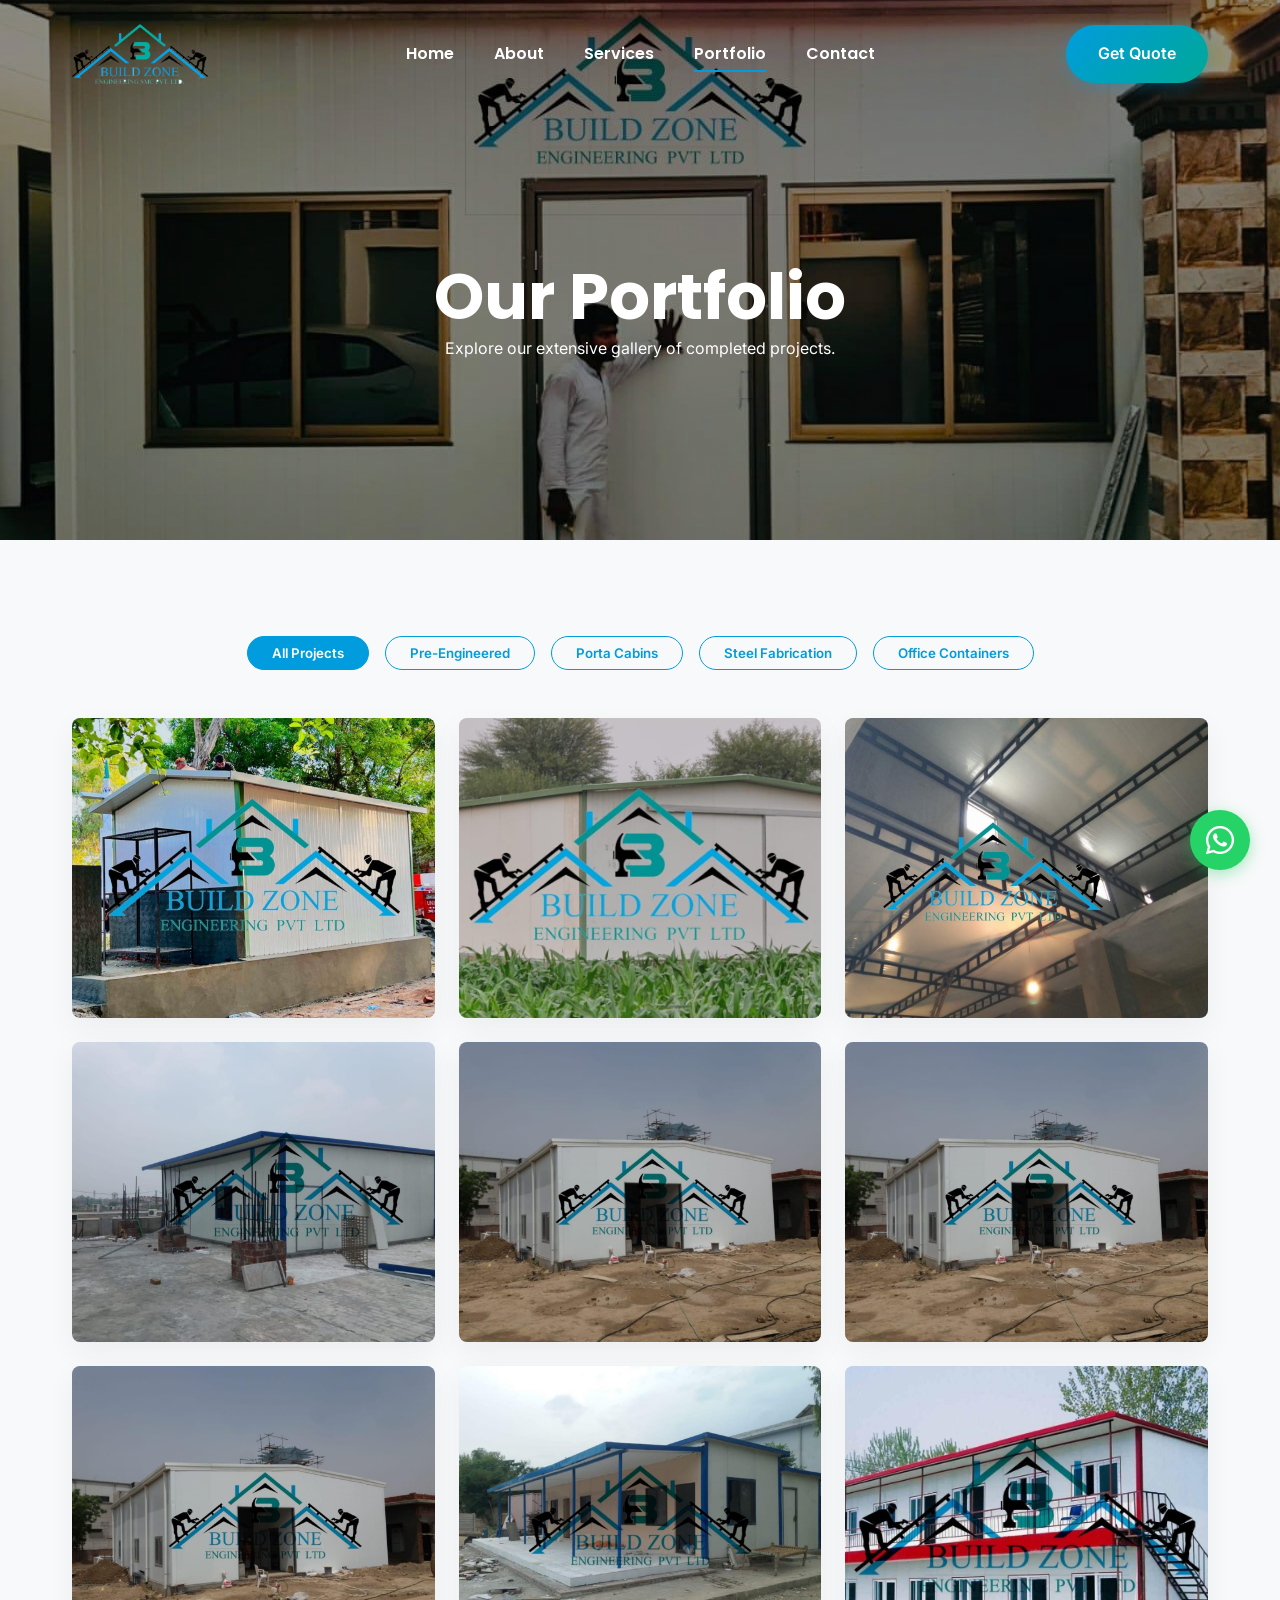
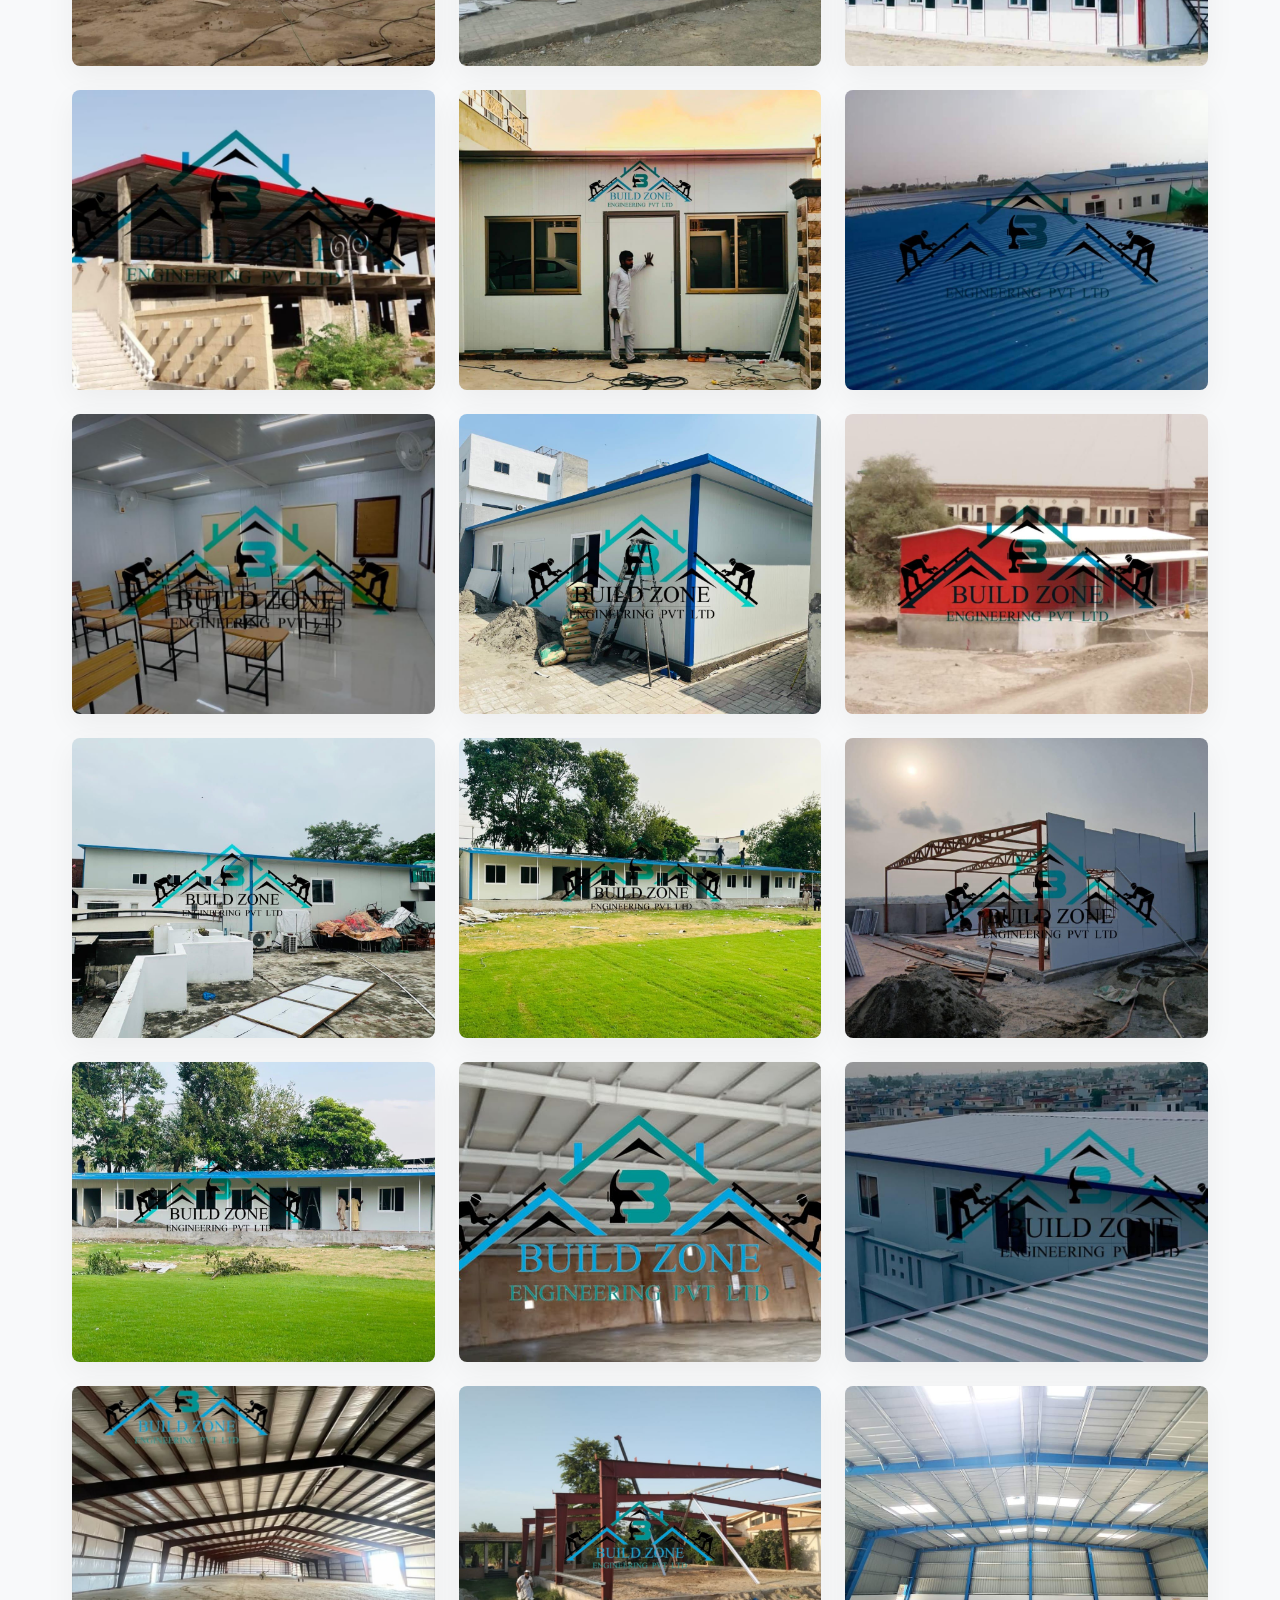
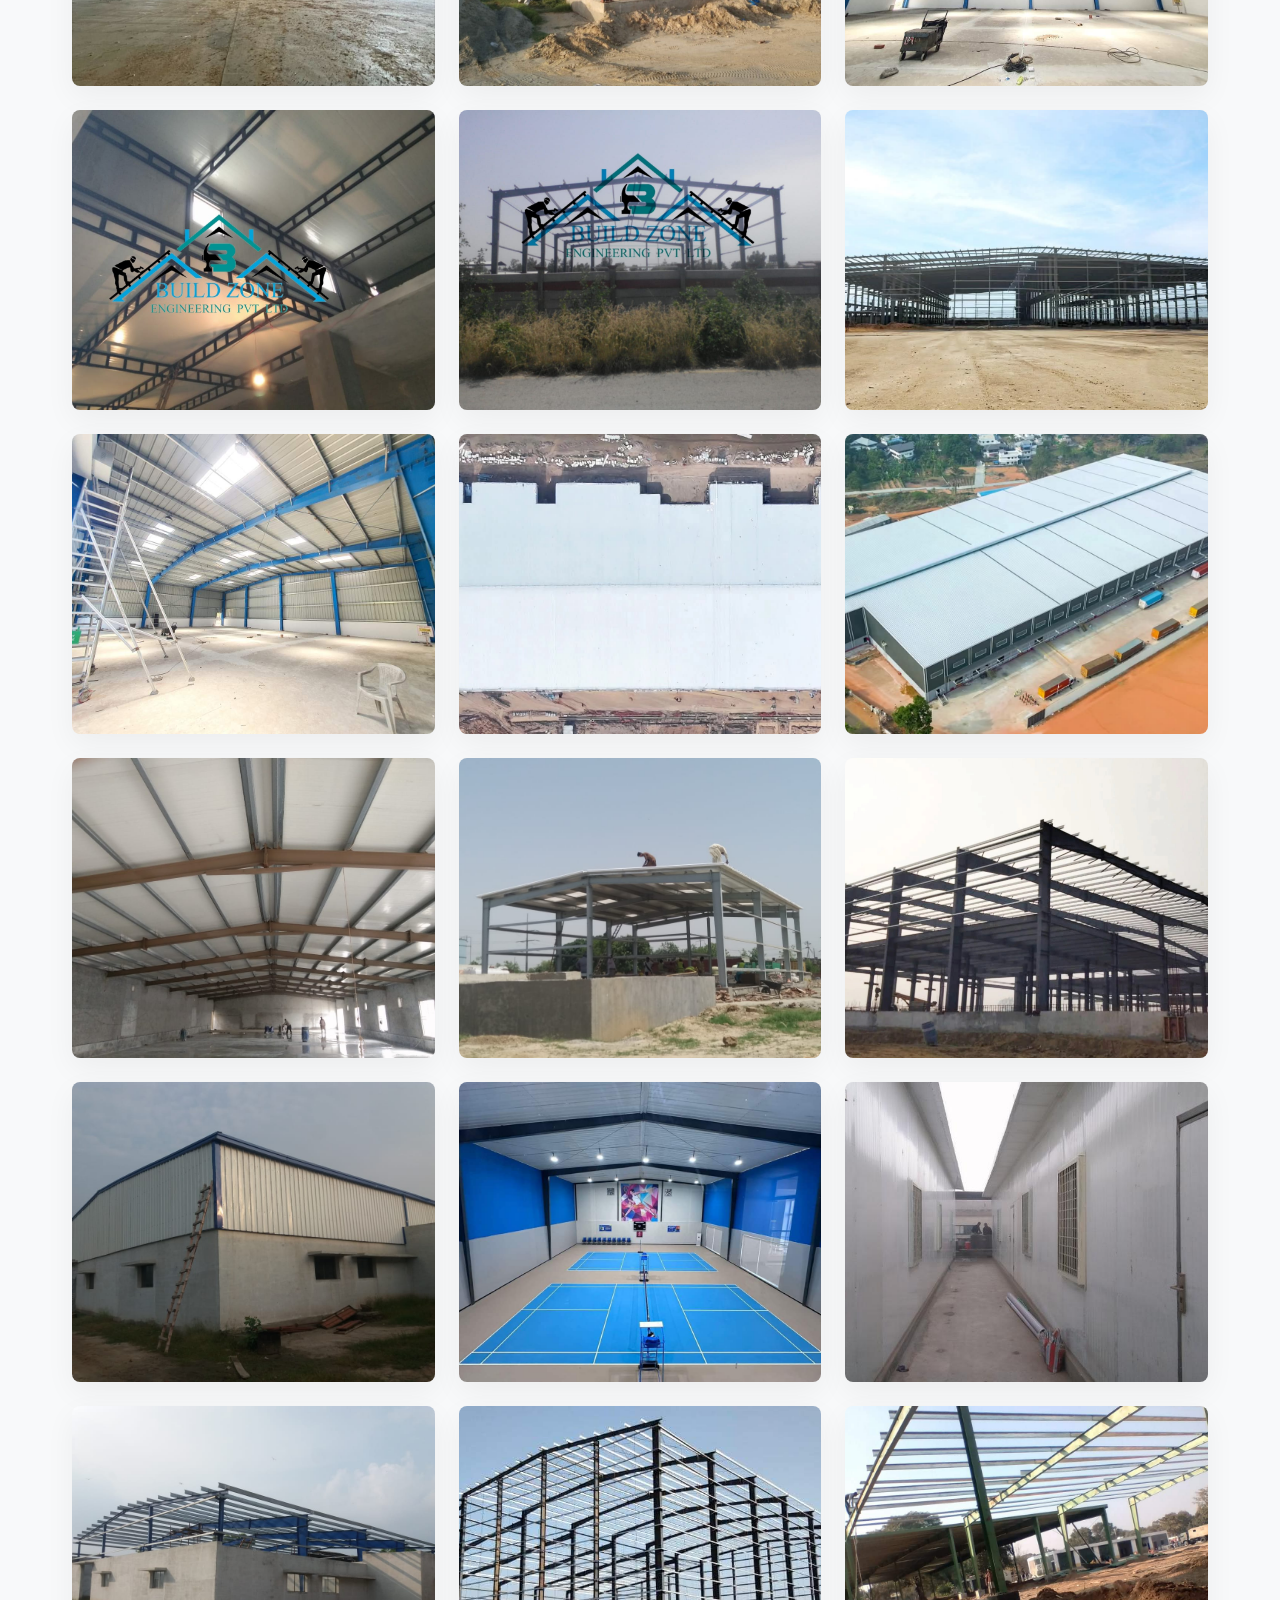
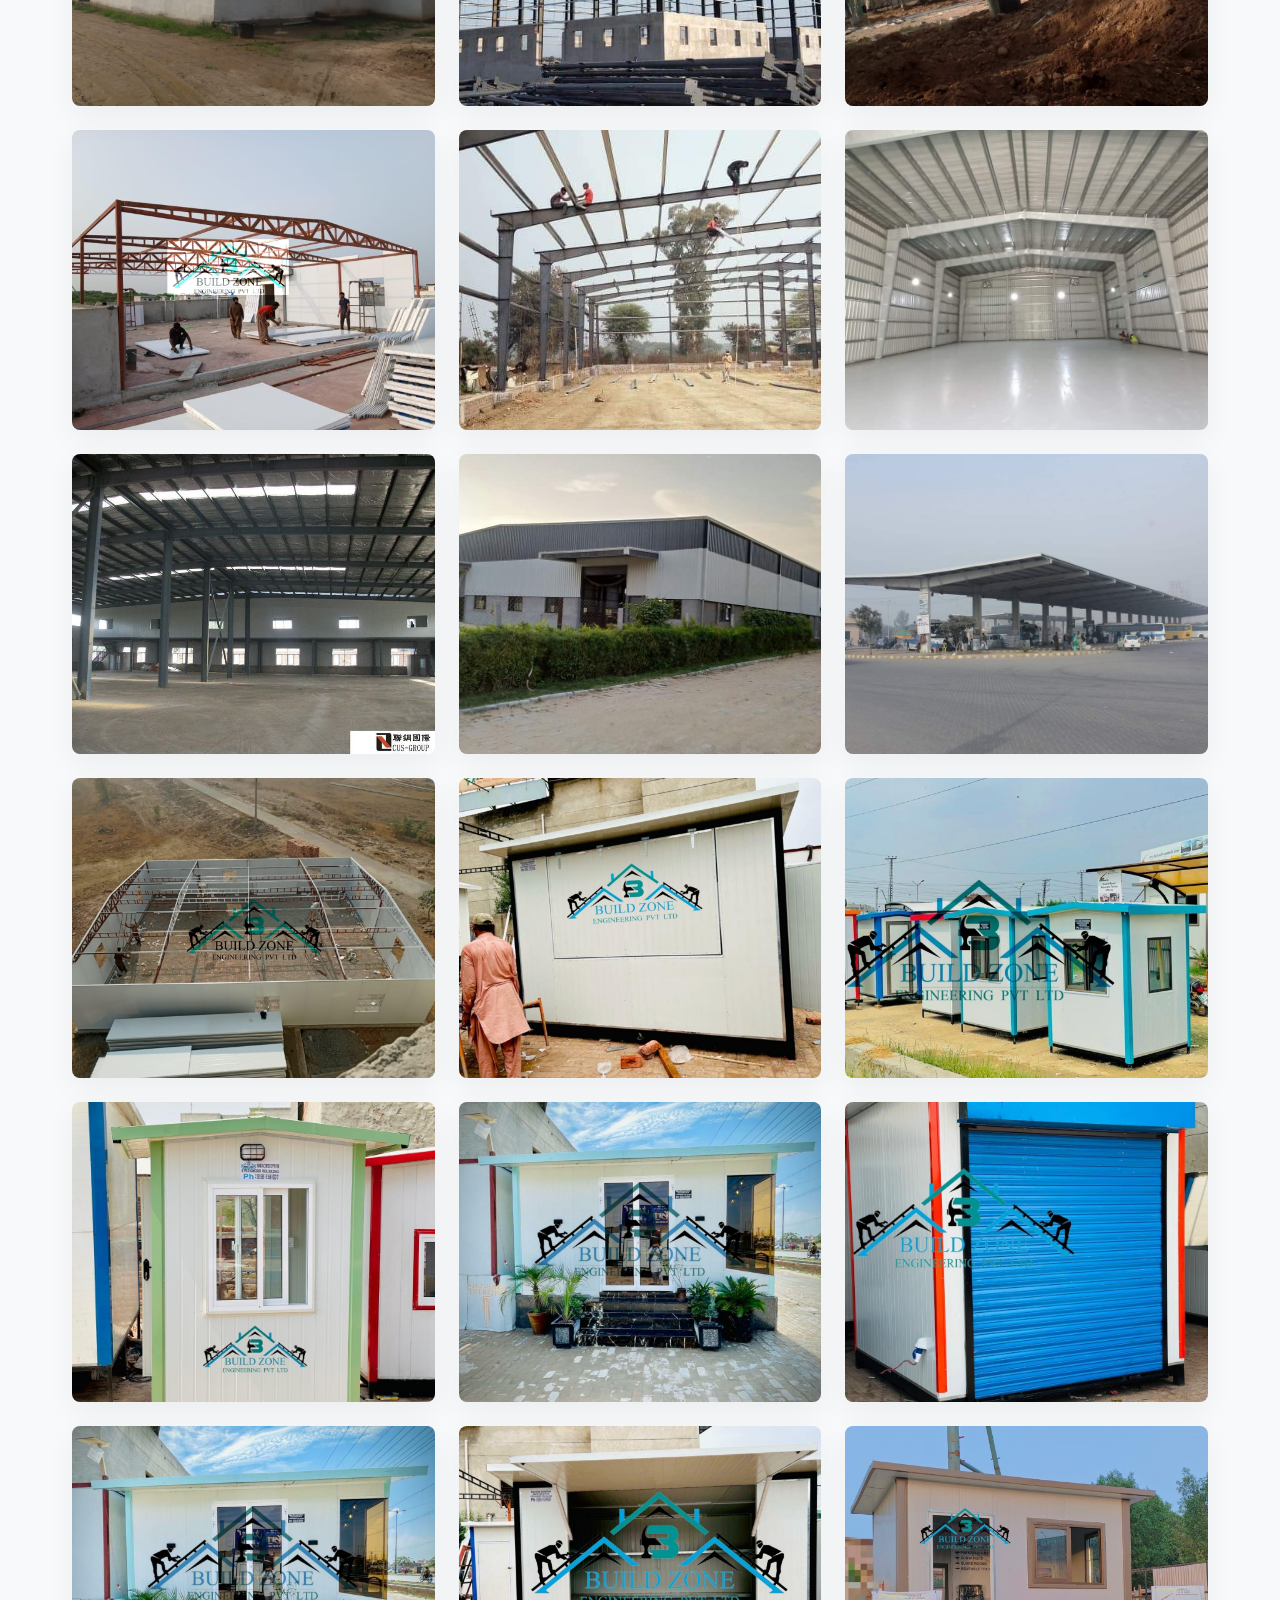
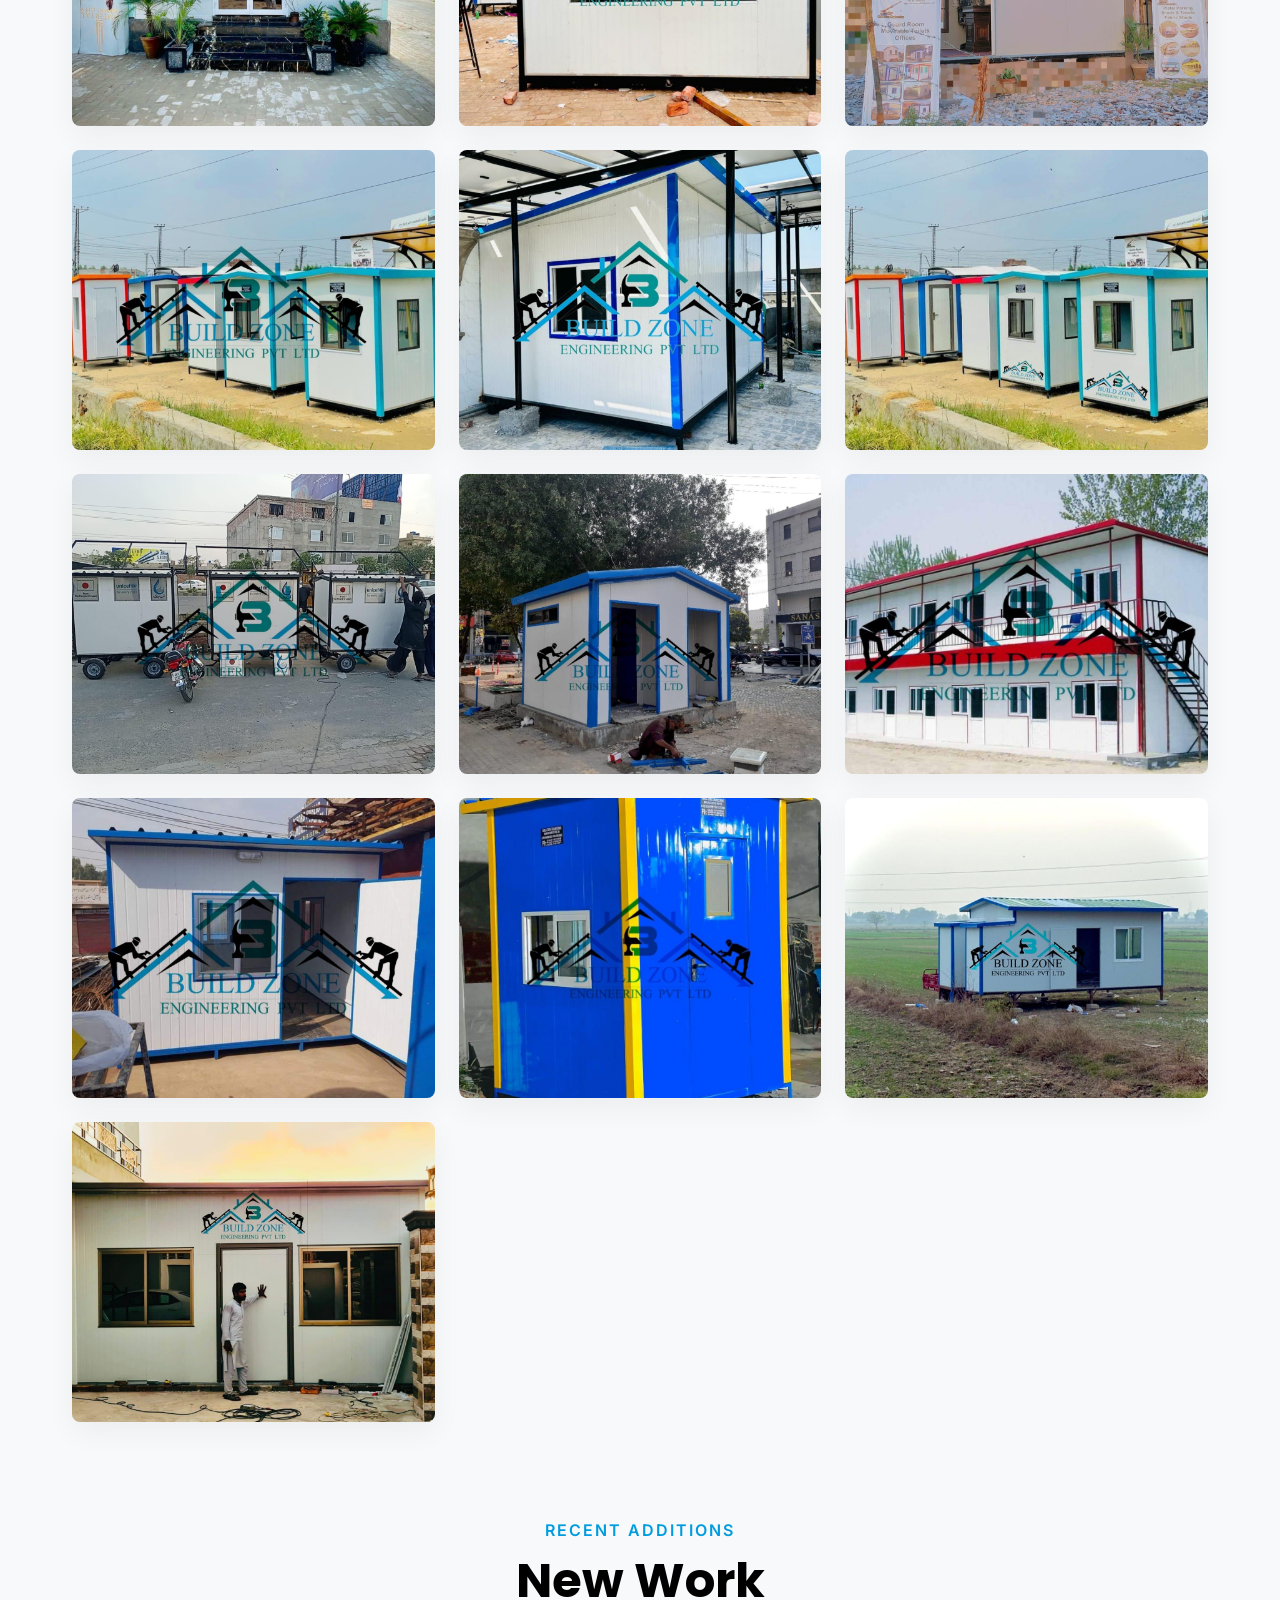
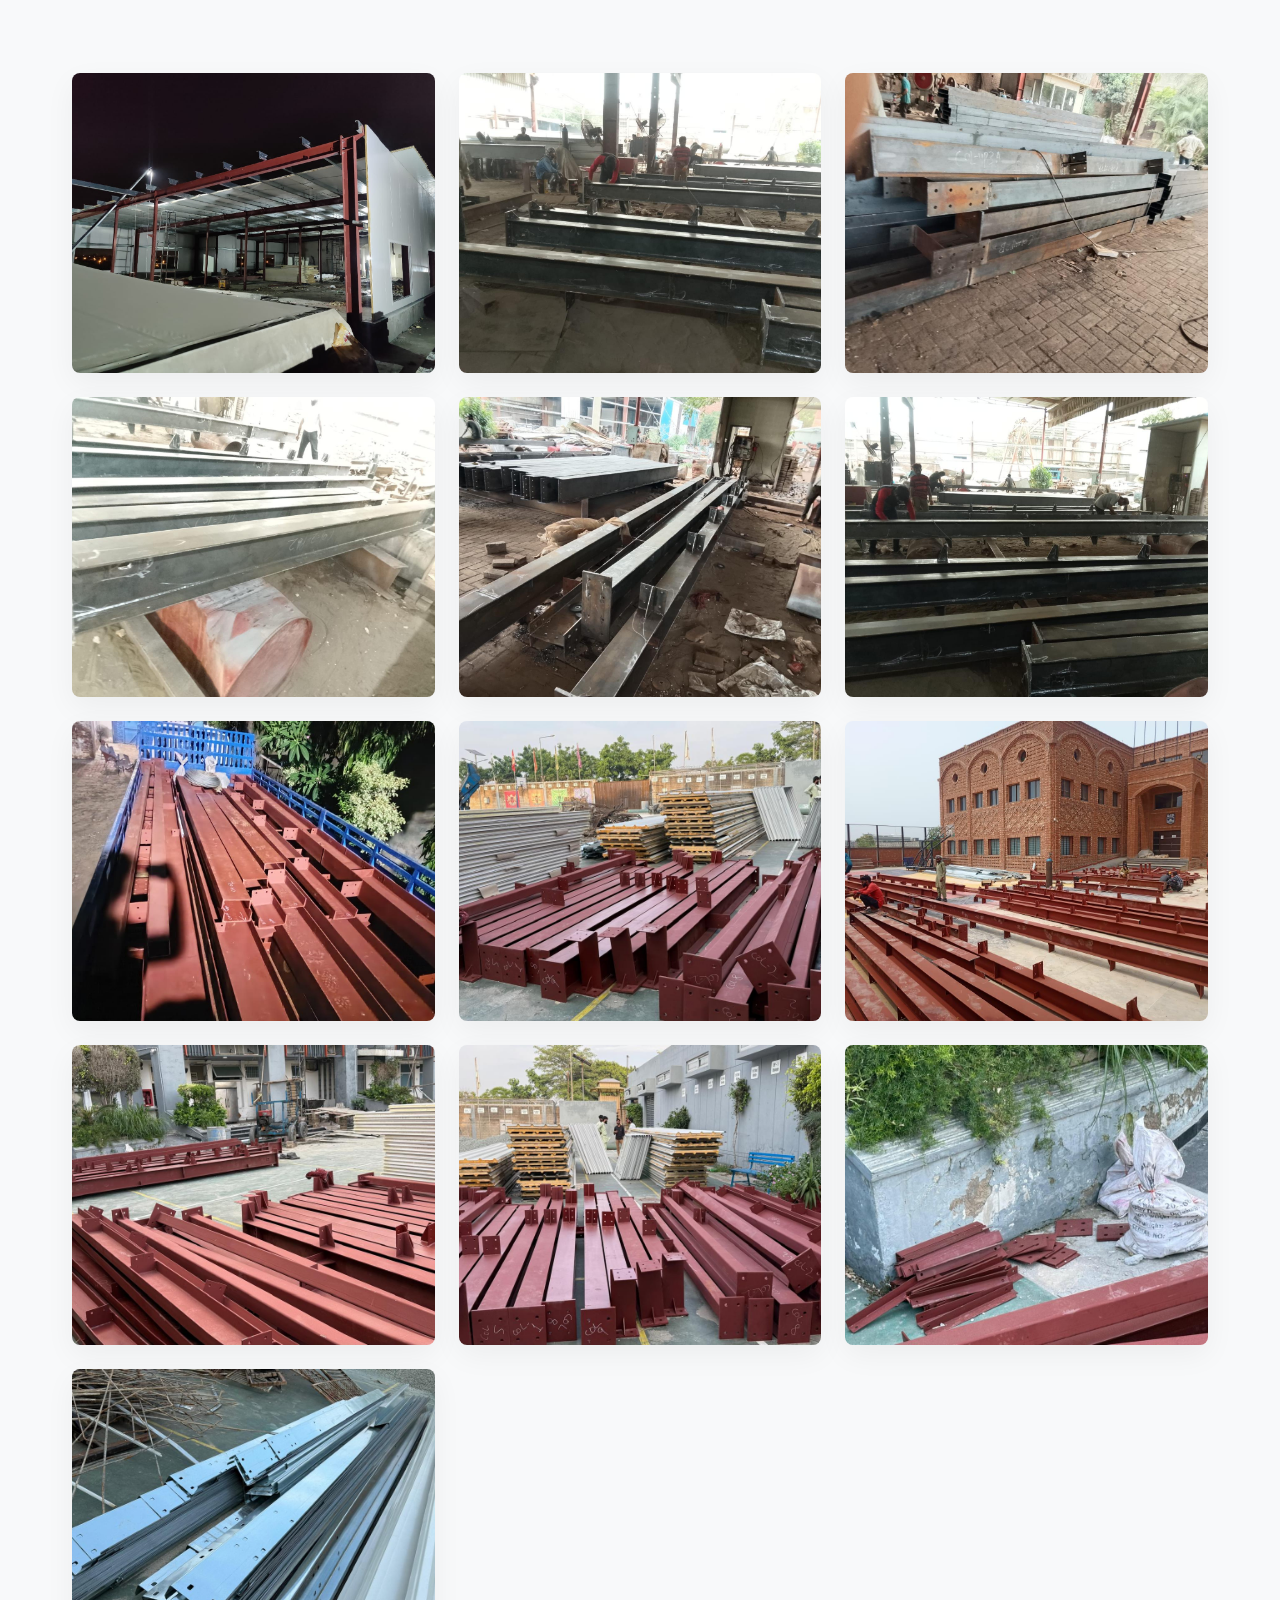
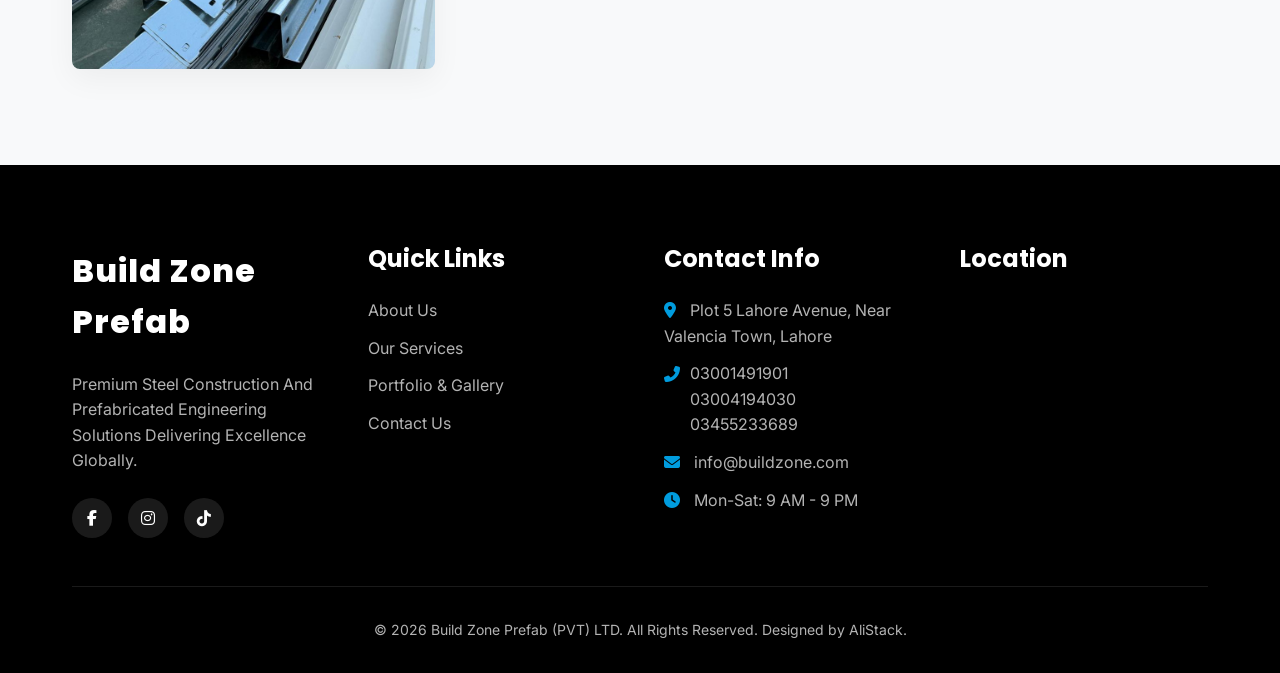
<file: portfolio.html>
<!DOCTYPE html>
<html lang="en">
<head>
  <meta charset="UTF-8">
  <meta name="viewport" content="width=device-width, initial-scale=1.0">
  <title>Portfolio | Build Zone Prefab</title>
  
  <link rel="preconnect" href="https://fonts.googleapis.com">
  <link rel="preconnect" href="https://fonts.gstatic.com" crossorigin>
  <link href="https://fonts.googleapis.com/css2?family=Inter:wght@300;400;500;600&family=Poppins:wght@500;600;700;800&display=swap" rel="stylesheet">
  <link rel="stylesheet" href="https://cdnjs.cloudflare.com/ajax/libs/font-awesome/6.4.0/css/all.min.css">
  
  <link rel="stylesheet" href="css/style.css">
  <link rel="stylesheet" href="css/animations.css">
  <link rel="stylesheet" href="css/responsive.css">

  <style>
    .page-header {
      background: linear-gradient(rgba(0,0,0,0.4), rgba(0,0,0,0.4)), url('Data/Pictures/1 (11).jpeg') center/cover;
      height: 60vh;
      display: flex;
      align-items: center;
      justify-content: center;
      text-align: center;
      color: var(--white);
      padding-top: 80px;
    }

    /* Gallery Styles */
    .filter-container {
      text-align: center;
      margin-bottom: 3rem;
      display: flex;
      justify-content: center;
      flex-wrap: wrap;
      gap: 1rem;
    }
    
    .filter-btn {
      padding: 0.5rem 1.5rem;
      border-radius: 30px;
      border: 1px solid var(--primary);
      background: transparent;
      color: var(--primary);
      cursor: pointer;
      font-family: var(--font-body);
      font-weight: 600;
      transition: var(--transition);
    }
    
    .filter-btn.active, .filter-btn:hover {
      background: var(--primary);
      color: var(--white);
    }
    
    .portfolio-grid {
      display: grid;
      grid-template-columns: repeat(auto-fill, minmax(300px, 1fr));
      gap: 1.5rem;
    }
    
    .gallery-item {
      overflow: hidden;
      border-radius: var(--radius-sm);
      box-shadow: var(--shadow-soft);
      position: relative;
    }
    
    .gallery-inner img {
      width: 100%;
      height: 300px;
      object-fit: cover;
      transition: transform 0.5s ease;
    }
    
    .gallery-item:hover .gallery-inner img {
      transform: scale(1.1);
    }
    
    .gallery-overlay {
      position: absolute;
      top: 0;
      left: 0;
      width: 100%;
      height: 100%;
      background: rgba(0, 156, 222, 0.85);
      display: flex;
      align-items: center;
      justify-content: center;
      opacity: 0;
      transition: var(--transition);
    }
    
    .gallery-item:hover .gallery-overlay {
      opacity: 1;
    }
    
    .gallery-info {
      text-align: center;
      color: var(--white);
      transform: translateY(20px);
      transition: var(--transition);
      padding: 1rem;
    }
    
    .gallery-item:hover .gallery-info {
      transform: translateY(0);
    }
    
    .gallery-info h3 { color: var(--white); font-size: 1.25rem; margin-bottom: 0.5rem; }
    .gallery-info p { font-size: 0.875rem; margin-bottom: 1rem; }
    
    /* Lightbox Styles */
    .lightbox {
      position: fixed;
      top: 0;
      left: 0;
      width: 100%;
      height: 100%;
      background: rgba(0, 0, 0, 0.9);
      display: flex;
      justify-content: center;
      align-items: center;
      z-index: 9999;
      opacity: 0;
      visibility: hidden;
      transition: var(--transition);
    }
    
    .lightbox.active {
      opacity: 1;
      visibility: visible;
    }
    
    .lightbox-content img {
      max-width: 90vw;
      max-height: 90vh;
      border: 5px solid var(--white);
      border-radius: var(--radius-sm);
    }
    
    .lightbox-close {
      position: absolute;
      top: 20px;
      right: 40px;
      color: var(--white);
      font-size: 3rem;
      cursor: pointer;
      transition: var(--transition);
    }
    
    .lightbox-close:hover {
      color: var(--primary);
    }
  </style>

  <!-- Favicon & SEO Meta Tags -->
  <link rel="icon" type="image/png" href="Data/Logo/Logo.png">
  <meta name="keywords" content="Steel Construction, Prefabricated Buildings, Porta Cabins, Pre-Engineered Buildings, Build Zone Prefab, Lahore, Pakistan">
  <meta name="author" content="Build Zone Prefab">
  <meta property="og:title" content="Build Zone Prefab | Premium Steel Construction">
  <meta property="og:description" content="Build Zone Prefab (PVT) LTD - Premium steel construction and prefabricated engineering solutions since 2012.">
  <meta property="og:image" content="Data/Logo/Logo.png">
  <meta property="og:url" content="https://www.buildzoneprefab.com">
</head>
<body>

  <header id="header">
    <div class="container nav-container">
      <a href="index.html" class="logo">
        <img src="Data/Logo/Logo.png" alt="Build Zone Prefab Logo">
      </a>
      
      <nav class="nav-menu" id="nav-menu">
        <a href="index.html">Home</a>
        <a href="about.html">About</a>
        <a href="services.html">Services</a>
        <a href="portfolio.html" class="active">Portfolio</a>
        <a href="contact.html">Contact</a>
      </nav>

      <div class="nav-right">
        <a href="contact.html" class="btn btn-primary get-quote-btn">Get Quote</a>
        <div class="mobile-toggle" id="mobile-toggle">
          <i class="fas fa-bars"></i>
        </div>
      </div>
    </div>
  </header>

  <div class="page-header reveal zoom-in">
    <div class="container">
      <h1>Our Portfolio</h1>
      <p>Explore our extensive gallery of completed projects.</p>
    </div>
  </div>

  <section class="gallery-section">
    <div class="container">
      <div class="filter-container reveal fade-up">
        <button class="filter-btn active" data-filter="all">All Projects</button>
        <button class="filter-btn" data-filter="pre-engineered">Pre-Engineered</button>
        <button class="filter-btn" data-filter="porta-cabins">Porta Cabins</button>
        <button class="filter-btn" data-filter="steel-fabrication">Steel Fabrication</button>
        <button class="filter-btn" data-filter="office-containers">Office Containers</button>
      </div>
      
      <div class="portfolio-grid" id="gallery-grid">
        <!-- Rendered by gallery.js -->
      </div>
    </div>
  </section>

  <!-- Recent Additions Gallery Section -->
  <section class="gallery-section" style="padding-top: 0;">
    <div class="container">
      <div class="section-title reveal fade-up">
        <span>Recent Additions</span>
        <h2>New Work</h2>
      </div>
      
      <div class="portfolio-grid">
        <div class="gallery-item reveal fade-up">
          <div class="gallery-inner">
            <img src="New_Data/1 (1).jpeg" alt="New Portfolio Item">
            <div class="gallery-overlay">
              <div class="gallery-info">
                <h3>Latest Project</h3>
                <p>Industrial Design</p>
              </div>
            </div>
          </div>
        </div>
        <div class="gallery-item reveal fade-up">
          <div class="gallery-inner">
            <img src="New_Data/1 (2).jpeg" alt="New Portfolio Item">
            <div class="gallery-overlay">
              <div class="gallery-info">
                <h3>Latest Project</h3>
                <p>Industrial Design</p>
              </div>
            </div>
          </div>
        </div>
        <div class="gallery-item reveal fade-up">
          <div class="gallery-inner">
            <img src="New_Data/1 (3).jpeg" alt="New Portfolio Item">
            <div class="gallery-overlay">
              <div class="gallery-info">
                <h3>Latest Project</h3>
                <p>Industrial Design</p>
              </div>
            </div>
          </div>
        </div>
        <div class="gallery-item reveal fade-up">
          <div class="gallery-inner">
            <img src="New_Data/1 (4).jpeg" alt="New Portfolio Item">
            <div class="gallery-overlay">
              <div class="gallery-info">
                <h3>Latest Project</h3>
                <p>Industrial Design</p>
              </div>
            </div>
          </div>
        </div>
        <div class="gallery-item reveal fade-up">
          <div class="gallery-inner">
            <img src="New_Data/1 (5).jpeg" alt="New Portfolio Item">
            <div class="gallery-overlay">
              <div class="gallery-info">
                <h3>Latest Project</h3>
                <p>Industrial Design</p>
              </div>
            </div>
          </div>
        </div>
        <div class="gallery-item reveal fade-up">
          <div class="gallery-inner">
            <img src="New_Data/1 (6).jpeg" alt="New Portfolio Item">
            <div class="gallery-overlay">
              <div class="gallery-info">
                <h3>Latest Project</h3>
                <p>Industrial Design</p>
              </div>
            </div>
          </div>
        </div>
        <div class="gallery-item reveal fade-up">
          <div class="gallery-inner">
            <img src="New_Data/1 (7).jpeg" alt="New Portfolio Item">
            <div class="gallery-overlay">
              <div class="gallery-info">
                <h3>Latest Project</h3>
                <p>Industrial Design</p>
              </div>
            </div>
          </div>
        </div>
        <div class="gallery-item reveal fade-up">
          <div class="gallery-inner">
            <img src="New_Data/1 (8).jpeg" alt="New Portfolio Item">
            <div class="gallery-overlay">
              <div class="gallery-info">
                <h3>Latest Project</h3>
                <p>Industrial Design</p>
              </div>
            </div>
          </div>
        </div>
        <div class="gallery-item reveal fade-up">
          <div class="gallery-inner">
            <img src="New_Data/1 (9).jpeg" alt="New Portfolio Item">
            <div class="gallery-overlay">
              <div class="gallery-info">
                <h3>Latest Project</h3>
                <p>Industrial Design</p>
              </div>
            </div>
          </div>
        </div>
        <div class="gallery-item reveal fade-up">
          <div class="gallery-inner">
            <img src="New_Data/1 (10).jpeg" alt="New Portfolio Item">
            <div class="gallery-overlay">
              <div class="gallery-info">
                <h3>Latest Project</h3>
                <p>Industrial Design</p>
              </div>
            </div>
          </div>
        </div>
        <div class="gallery-item reveal fade-up">
          <div class="gallery-inner">
            <img src="New_Data/1 (11).jpeg" alt="New Portfolio Item">
            <div class="gallery-overlay">
              <div class="gallery-info">
                <h3>Latest Project</h3>
                <p>Industrial Design</p>
              </div>
            </div>
          </div>
        </div>
        <div class="gallery-item reveal fade-up">
          <div class="gallery-inner">
            <img src="New_Data/1 (12).jpeg" alt="New Portfolio Item">
            <div class="gallery-overlay">
              <div class="gallery-info">
                <h3>Latest Project</h3>
                <p>Industrial Design</p>
              </div>
            </div>
          </div>
        </div>
        <div class="gallery-item reveal fade-up">
          <div class="gallery-inner">
            <img src="New_Data/1 (13).jpeg" alt="New Portfolio Item">
            <div class="gallery-overlay">
              <div class="gallery-info">
                <h3>Latest Project</h3>
                <p>Industrial Design</p>
              </div>
            </div>
          </div>
        </div>
      </div>
    </div>
  </section>

  <!-- Footer -->
  <footer>
    <div class="container">
      <div class="footer-grid">
        <div class="footer-widget">
          <a href="index.html" class="footer-logo">Build Zone Prefab</a>
          <p>Premium Steel Construction And Prefabricated Engineering Solutions Delivering Excellence Globally.</p>
          <div class="social-icons">
            <a href="https://www.facebook.com/share/17hBSdLy7Z/" target="_blank"><i class="fab fa-facebook-f"></i></a>
            <a href="https://www.instagram.com/buildzoneprefabricated?utm_source=qr&igsh=dDlqNzB6cDAyN3Vk" target="_blank"><i class="fab fa-instagram"></i></a>
            <a href="https://www.tiktok.com/@buildzoneprefabricated?_r=1&_t=ZS-97mNPZHpKiu" target="_blank"><i class="fab fa-tiktok"></i></a>
          </div>
        </div>
        
        <div class="footer-widget">
          <h3>Quick Links</h3>
          <ul class="footer-links">
            <li><a href="about.html">About Us</a></li>
            <li><a href="services.html">Our Services</a></li>
            <li><a href="portfolio.html">Portfolio & Gallery</a></li>
            <li><a href="contact.html">Contact Us</a></li>
          </ul>
        </div>
        
        <div class="footer-widget">
          <h3>Contact Info</h3>
          <ul class="footer-links">
            <li><i class="fas fa-map-marker-alt" style="margin-right: 10px; color: var(--primary);"></i> Plot 5 Lahore Avenue, Near Valencia Town, Lahore</li>
            <li style="display: flex; align-items: flex-start;">
              <i class="fas fa-phone-alt" style="margin-right: 10px; margin-top: 5px; color: var(--primary);"></i> 
              <div>
                03001491901<br>
                03004194030<br>
                03455233689
              </div>
            </li>
            <li><i class="fas fa-envelope" style="margin-right: 10px; color: var(--primary);"></i> info@buildzone.com</li>
            <li><i class="fas fa-clock" style="margin-right: 10px; color: var(--primary);"></i> Mon-Sat: 9 AM - 9 PM</li>
          </ul>
        </div>
        
        <div class="footer-widget">
          <h3>Location</h3>
          <div class="footer-map">
            <iframe src="https://maps.google.com/maps?q=31.424236297607422,74.24711608886719&z=17&output=embed" loading="lazy"></iframe>
          </div>
        </div>
      </div>
      
      <div class="footer-bottom">
        <p>&copy; <span id="current-year"></span> Build Zone Prefab (PVT) LTD. All Rights Reserved. Designed by AliStack.</p>
      </div>
    </div>
  </footer>

  <a href="https://wa.me/923001491901" target="_blank" class="floating-wa"><i class="fab fa-whatsapp"></i></a>
  <div id="back-to-top" class="back-to-top"><i class="fas fa-arrow-up"></i></div>

  <script src="js/main.js"></script>
  <script src="js/animations.js"></script>
  <script src="js/gallery.js"></script>
</body>
</html>
</file>
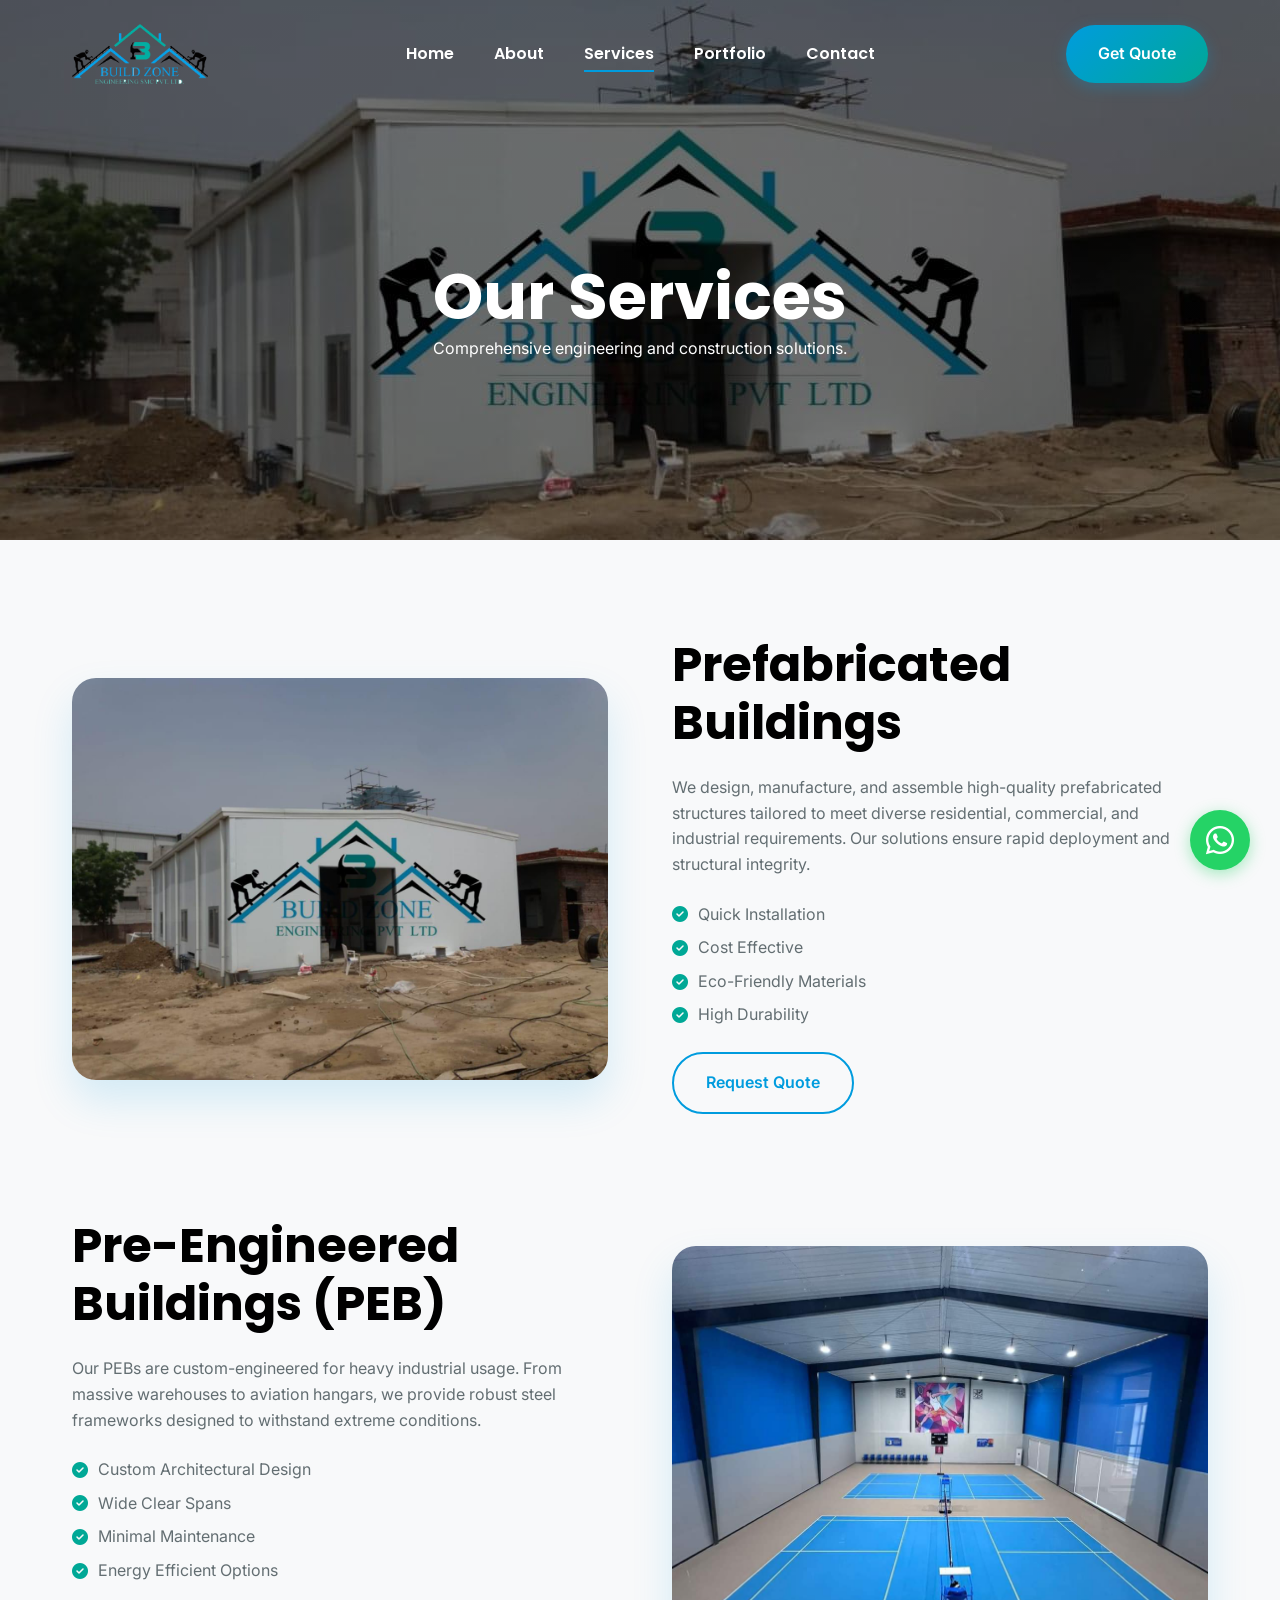
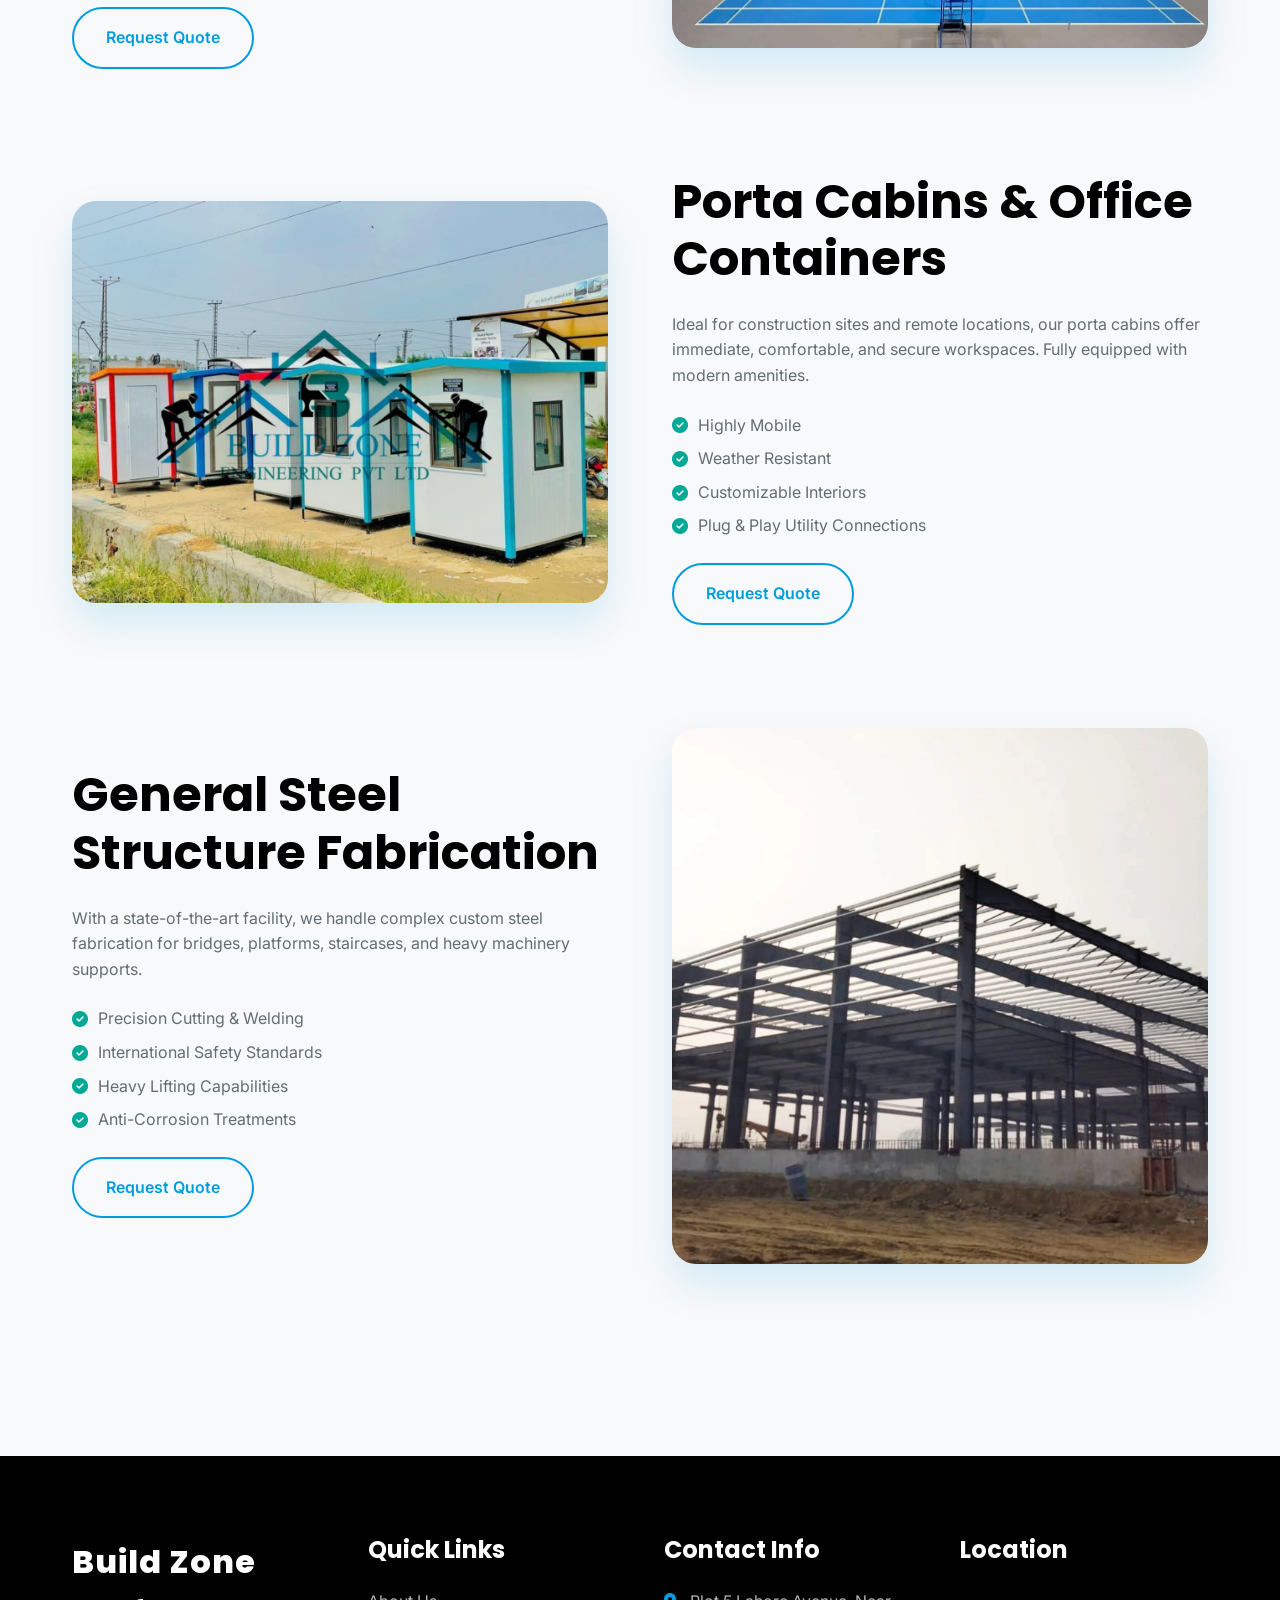
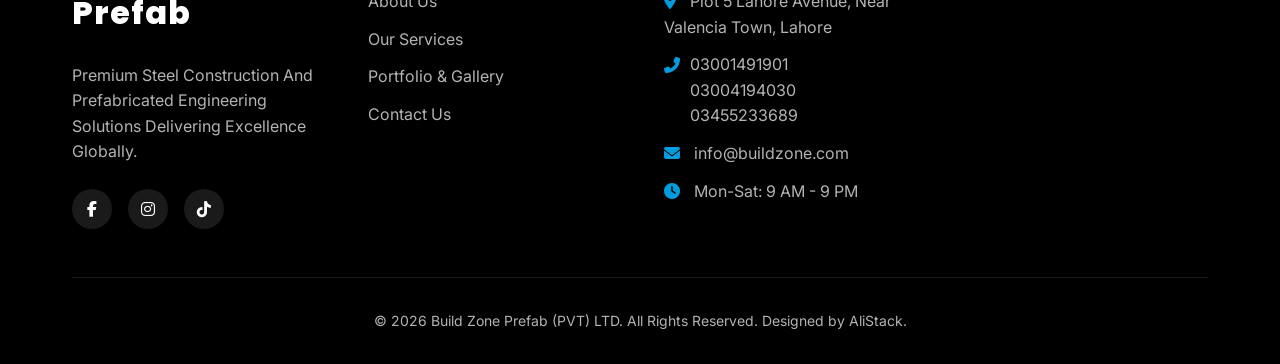
<file: services.html>
<!DOCTYPE html>
<html lang="en">
<head>
  <meta charset="UTF-8">
  <meta name="viewport" content="width=device-width, initial-scale=1.0">
  <title>Services | Build Zone Prefab</title>
  
  <link rel="preconnect" href="https://fonts.googleapis.com">
  <link rel="preconnect" href="https://fonts.gstatic.com" crossorigin>
  <link href="https://fonts.googleapis.com/css2?family=Inter:wght@300;400;500;600&family=Poppins:wght@500;600;700;800&display=swap" rel="stylesheet">
  <link rel="stylesheet" href="https://cdnjs.cloudflare.com/ajax/libs/font-awesome/6.4.0/css/all.min.css">
  
  <link rel="stylesheet" href="css/style.css">
  <link rel="stylesheet" href="css/animations.css">
  <link rel="stylesheet" href="css/responsive.css">

  <style>
    .page-header {
      background: linear-gradient(rgba(0,0,0,0.4), rgba(0,0,0,0.4)), url('Data/Pictures/1 (5).jpeg') center/cover;
      height: 60vh;
      display: flex;
      align-items: center;
      justify-content: center;
      text-align: center;
      color: var(--white);
      padding-top: 80px;
    }
    
    .service-detail {
      display: grid;
      grid-template-columns: 1fr 1fr;
      gap: 4rem;
      align-items: center;
      margin-bottom: 6rem;
    }
    
    .service-detail:nth-child(even) {
      direction: rtl; /* simple way to alternate sides */
    }
    
    .service-detail:nth-child(even) .service-content {
      direction: ltr;
    }

    .service-img img {
      border-radius: var(--radius-lg);
      box-shadow: var(--shadow-hover);
    }
    
    .service-content ul {
      margin: 1.5rem 0;
    }
    
    .service-content ul li {
      margin-bottom: 0.5rem;
      display: flex;
      align-items: center;
      gap: 10px;
    }
    
    .service-content ul li i {
      color: var(--secondary);
    }

    @media (max-width: 992px) {
      .service-detail { grid-template-columns: 1fr; direction: ltr !important; }
      .service-detail:nth-child(even) .service-content { direction: ltr; }
    }
  </style>

  <!-- Favicon & SEO Meta Tags -->
  <link rel="icon" type="image/png" href="Data/Logo/Logo.png">
  <meta name="keywords" content="Steel Construction, Prefabricated Buildings, Porta Cabins, Pre-Engineered Buildings, Build Zone Prefab, Lahore, Pakistan">
  <meta name="author" content="Build Zone Prefab">
  <meta property="og:title" content="Build Zone Prefab | Premium Steel Construction">
  <meta property="og:description" content="Build Zone Prefab (PVT) LTD - Premium steel construction and prefabricated engineering solutions since 2012.">
  <meta property="og:image" content="Data/Logo/Logo.png">
  <meta property="og:url" content="https://www.buildzoneprefab.com">
</head>
<body>

  <header id="header">
    <div class="container nav-container">
      <a href="index.html" class="logo">
        <img src="Data/Logo/Logo.png" alt="Build Zone Prefab Logo">
      </a>
      
      <nav class="nav-menu" id="nav-menu">
        <a href="index.html">Home</a>
        <a href="about.html">About</a>
        <a href="services.html" class="active">Services</a>
        <a href="portfolio.html">Portfolio</a>
        <a href="contact.html">Contact</a>
      </nav>

      <div class="nav-right">
        <a href="contact.html" class="btn btn-primary get-quote-btn">Get Quote</a>
        <div class="mobile-toggle" id="mobile-toggle">
          <i class="fas fa-bars"></i>
        </div>
      </div>
    </div>
  </header>

  <div class="page-header reveal zoom-in">
    <div class="container">
      <h1>Our Services</h1>
      <p>Comprehensive engineering and construction solutions.</p>
    </div>
  </div>

  <section class="services-full">
    <div class="container">
      
      <!-- Service 1 -->
      <div class="service-detail">
        <div class="service-img reveal fade-right">
          <img src="Data/Pictures/1 (6).jpeg" alt="Prefabricated Buildings">
        </div>
        <div class="service-content reveal fade-left delay-200">
          <h2>Prefabricated Buildings</h2>
          <p>We design, manufacture, and assemble high-quality prefabricated structures tailored to meet diverse residential, commercial, and industrial requirements. Our solutions ensure rapid deployment and structural integrity.</p>
          <ul>
            <li><i class="fas fa-check-circle"></i> Quick Installation</li>
            <li><i class="fas fa-check-circle"></i> Cost Effective</li>
            <li><i class="fas fa-check-circle"></i> Eco-Friendly Materials</li>
            <li><i class="fas fa-check-circle"></i> High Durability</li>
          </ul>
          <a href="contact.html" class="btn btn-outline" style="color: var(--primary); border-color: var(--primary);">Request Quote</a>
        </div>
      </div>

      <!-- Service 2 -->
      <div class="service-detail">
        <div class="service-img reveal fade-left">
          <img src="Data/Pictures/1 (35).jpeg" alt="Pre-Engineered Buildings">
        </div>
        <div class="service-content reveal fade-right delay-200">
          <h2>Pre-Engineered Buildings (PEB)</h2>
          <p>Our PEBs are custom-engineered for heavy industrial usage. From massive warehouses to aviation hangars, we provide robust steel frameworks designed to withstand extreme conditions.</p>
          <ul>
            <li><i class="fas fa-check-circle"></i> Custom Architectural Design</li>
            <li><i class="fas fa-check-circle"></i> Wide Clear Spans</li>
            <li><i class="fas fa-check-circle"></i> Minimal Maintenance</li>
            <li><i class="fas fa-check-circle"></i> Energy Efficient Options</li>
          </ul>
          <a href="contact.html" class="btn btn-outline" style="color: var(--primary); border-color: var(--primary);">Request Quote</a>
        </div>
      </div>

      <!-- Service 3 -->
      <div class="service-detail">
        <div class="service-img reveal fade-right">
          <img src="Data/Pictures/1 (55).jpeg" alt="Porta Cabins">
        </div>
        <div class="service-content reveal fade-left delay-200">
          <h2>Porta Cabins & Office Containers</h2>
          <p>Ideal for construction sites and remote locations, our porta cabins offer immediate, comfortable, and secure workspaces. Fully equipped with modern amenities.</p>
          <ul>
            <li><i class="fas fa-check-circle"></i> Highly Mobile</li>
            <li><i class="fas fa-check-circle"></i> Weather Resistant</li>
            <li><i class="fas fa-check-circle"></i> Customizable Interiors</li>
            <li><i class="fas fa-check-circle"></i> Plug & Play Utility Connections</li>
          </ul>
          <a href="contact.html" class="btn btn-outline" style="color: var(--primary); border-color: var(--primary);">Request Quote</a>
        </div>
      </div>

      <!-- Service 4 -->
      <div class="service-detail">
        <div class="service-img reveal fade-left">
          <img src="Data/Pictures/1 (33).jpeg" alt="Steel Fabrication">
        </div>
        <div class="service-content reveal fade-right delay-200">
          <h2>General Steel Structure Fabrication</h2>
          <p>With a state-of-the-art facility, we handle complex custom steel fabrication for bridges, platforms, staircases, and heavy machinery supports.</p>
          <ul>
            <li><i class="fas fa-check-circle"></i> Precision Cutting & Welding</li>
            <li><i class="fas fa-check-circle"></i> International Safety Standards</li>
            <li><i class="fas fa-check-circle"></i> Heavy Lifting Capabilities</li>
            <li><i class="fas fa-check-circle"></i> Anti-Corrosion Treatments</li>
          </ul>
          <a href="contact.html" class="btn btn-outline" style="color: var(--primary); border-color: var(--primary);">Request Quote</a>
        </div>
      </div>

    </div>
  </section>

  <!-- Footer -->
  <footer>
    <div class="container">
      <div class="footer-grid">
        <div class="footer-widget">
          <a href="index.html" class="footer-logo">Build Zone Prefab</a>
          <p>Premium Steel Construction And Prefabricated Engineering Solutions Delivering Excellence Globally.</p>
          <div class="social-icons">
            <a href="https://www.facebook.com/share/17hBSdLy7Z/" target="_blank"><i class="fab fa-facebook-f"></i></a>
            <a href="https://www.instagram.com/buildzoneprefabricated?utm_source=qr&igsh=dDlqNzB6cDAyN3Vk" target="_blank"><i class="fab fa-instagram"></i></a>
            <a href="https://www.tiktok.com/@buildzoneprefabricated?_r=1&_t=ZS-97mNPZHpKiu" target="_blank"><i class="fab fa-tiktok"></i></a>
          </div>
        </div>
        
        <div class="footer-widget">
          <h3>Quick Links</h3>
          <ul class="footer-links">
            <li><a href="about.html">About Us</a></li>
            <li><a href="services.html">Our Services</a></li>
            <li><a href="portfolio.html">Portfolio & Gallery</a></li>
            <li><a href="contact.html">Contact Us</a></li>
          </ul>
        </div>
        
        <div class="footer-widget">
          <h3>Contact Info</h3>
          <ul class="footer-links">
            <li><i class="fas fa-map-marker-alt" style="margin-right: 10px; color: var(--primary);"></i> Plot 5 Lahore Avenue, Near Valencia Town, Lahore</li>
            <li style="display: flex; align-items: flex-start;">
              <i class="fas fa-phone-alt" style="margin-right: 10px; margin-top: 5px; color: var(--primary);"></i> 
              <div>
                03001491901<br>
                03004194030<br>
                03455233689
              </div>
            </li>
            <li><i class="fas fa-envelope" style="margin-right: 10px; color: var(--primary);"></i> info@buildzone.com</li>
            <li><i class="fas fa-clock" style="margin-right: 10px; color: var(--primary);"></i> Mon-Sat: 9 AM - 9 PM</li>
          </ul>
        </div>
        
        <div class="footer-widget">
          <h3>Location</h3>
          <div class="footer-map">
            <iframe src="https://maps.google.com/maps?q=31.424236297607422,74.24711608886719&z=17&output=embed" loading="lazy"></iframe>
          </div>
        </div>
      </div>
      
      <div class="footer-bottom">
        <p>&copy; <span id="current-year"></span> Build Zone Prefab (PVT) LTD. All Rights Reserved. Designed by AliStack.</p>
      </div>
    </div>
  </footer>

  <a href="https://wa.me/923001491901" target="_blank" class="floating-wa"><i class="fab fa-whatsapp"></i></a>
  <div id="back-to-top" class="back-to-top"><i class="fas fa-arrow-up"></i></div>

  <script src="js/main.js"></script>
  <script src="js/animations.js"></script>
</body>
</html>
</file>
<file: css/style.css>
/* ========== CSS VARIABLES & THEME ========== */
:root {
  --primary: #009CDE;
  --secondary: #00A896;
  --black: #000000;
  --white: #FFFFFF;
  --text-dark: #2d3436;
  --text-light: #636e72;
  --bg-light: #f8f9fa;
  --bg-dark: #121212;

  --font-heading: 'Poppins', sans-serif;
  --font-body: 'Inter', sans-serif;

  --shadow-soft: 0 10px 30px rgba(0, 0, 0, 0.05);
  --shadow-hover: 0 20px 40px rgba(0, 156, 222, 0.15);
  --glass-bg: rgba(255, 255, 255, 0.85);
  --glass-border: rgba(255, 255, 255, 0.18);
  
  --radius-sm: 8px;
  --radius-md: 16px;
  --radius-lg: 24px;
  
  --transition: all 0.3s cubic-bezier(0.25, 0.8, 0.25, 1);
}

/* ========== RESET & BASE ========== */
* {
  margin: 0;
  padding: 0;
  box-sizing: border-box;
}

html {
  scroll-behavior: smooth;
  font-size: 16px;
}

body {
  font-family: var(--font-body);
  color: var(--text-light);
  background-color: var(--bg-light);
  line-height: 1.6;
  overflow-x: hidden;
}

h1, h2, h3, h4, h5, h6 {
  font-family: var(--font-heading);
  color: var(--black);
  font-weight: 700;
  line-height: 1.2;
}

a {
  text-decoration: none;
  color: inherit;
  transition: var(--transition);
}

ul {
  list-style: none;
}

img {
  max-width: 100%;
  height: auto;
  display: block;
}

/* ========== TYPOGRAPHY HIERARCHY ========== */
h1 { font-size: 4rem; }
h2 { font-size: 3rem; margin-bottom: 1.5rem; }
h3 { font-size: 2rem; }
h4 { font-size: 1.5rem; }

.section-title {
  text-align: center;
  margin-bottom: 4rem;
}

.section-title span {
  color: var(--primary);
  font-size: 1rem;
  font-weight: 600;
  text-transform: uppercase;
  letter-spacing: 2px;
  display: block;
  margin-bottom: 0.5rem;
}

/* ========== LAYOUT & SPACING ========== */
.container {
  width: 100%;
  max-width: 1200px;
  margin: 0 auto;
  padding: 0 2rem;
}

section {
  padding: 6rem 0;
}

/* ========== COMPONENTS ========== */
/* Buttons */
.btn {
  display: inline-block;
  padding: 1rem 2rem;
  border-radius: 50px;
  font-family: var(--font-body);
  font-weight: 600;
  cursor: pointer;
  border: none;
  transition: var(--transition);
  position: relative;
  overflow: hidden;
  z-index: 1;
}

.btn-primary {
  background: linear-gradient(135deg, var(--primary), var(--secondary));
  color: var(--white);
  box-shadow: 0 4px 15px rgba(0, 156, 222, 0.3);
}

.btn-primary:hover {
  transform: translateY(-3px);
  box-shadow: 0 8px 25px rgba(0, 156, 222, 0.4);
  color: var(--white);
}

.btn-outline {
  background: transparent;
  border: 2px solid var(--white);
  color: var(--white);
}

.btn-outline:hover {
  background: var(--white);
  color: var(--primary);
  transform: translateY(-3px);
}

/* Glassmorphism & Premium Cards */
.glass-card {
  background: linear-gradient(145deg, rgba(255,255,255,1) 0%, rgba(248,249,250,0.9) 100%);
  backdrop-filter: blur(15px);
  -webkit-backdrop-filter: blur(15px);
  border: 1px solid rgba(255, 255, 255, 0.4);
  border-radius: var(--radius-lg);
  padding: 3rem 2rem;
  box-shadow: 0 15px 35px rgba(0, 0, 0, 0.05), 0 5px 15px rgba(0,0,0,0.03);
  transition: all 0.4s cubic-bezier(0.175, 0.885, 0.32, 1.275);
  position: relative;
  overflow: hidden;
}

.glass-card::before {
  content: '';
  position: absolute;
  top: 0;
  left: -100%;
  width: 50%;
  height: 100%;
  background: linear-gradient(to right, rgba(255,255,255,0) 0%, rgba(255,255,255,0.3) 50%, rgba(255,255,255,0) 100%);
  transform: skewX(-25deg);
  transition: all 0.75s;
}

.glass-card:hover::before {
  left: 125%;
}

.glass-card:hover {
  transform: translateY(-12px) scale(1.02);
  box-shadow: 0 25px 50px rgba(0, 156, 222, 0.15), 0 10px 20px rgba(0,0,0,0.05);
  border-color: rgba(0, 156, 222, 0.3);
}

.premium-icon-box {
  width: 80px;
  height: 80px;
  margin: 0 auto 1.5rem auto;
  background: linear-gradient(135deg, rgba(0, 156, 222, 0.1), rgba(0, 168, 150, 0.1));
  border-radius: 20px;
  display: flex;
  justify-content: center;
  align-items: center;
  color: var(--primary);
  font-size: 2.5rem;
  transition: var(--transition);
  border: 1px solid rgba(0, 156, 222, 0.2);
}

.premium-icon-box.small {
  width: 60px;
  height: 60px;
  font-size: 1.5rem;
  margin: 0;
  flex-shrink: 0;
  border-radius: 15px;
}

.glass-card:hover .premium-icon-box {
  background: linear-gradient(135deg, var(--primary), var(--secondary));
  color: var(--white);
  transform: rotateY(180deg);
}

.premium-icon-box i {
  transition: var(--transition);
}

.glass-card:hover .premium-icon-box i {
  transform: rotateY(-180deg);
}

/* ========== HEADER & NAV ========== */
header {
  position: fixed;
  top: 0;
  left: 0;
  width: 100%;
  padding: 1.5rem 0;
  z-index: 1000;
  transition: var(--transition);
}

header.scrolled {
  background: var(--white);
  box-shadow: 0 5px 20px rgba(0,0,0,0.05);
  padding: 1rem 0;
}

.nav-container {
  display: flex;
  justify-content: space-between;
  align-items: center;
}

.logo {
  flex: 1;
}

.logo img {
  height: 60px;
  transition: var(--transition);
}

.nav-menu {
  flex: 2;
  display: flex;
  justify-content: center;
  gap: 2.5rem;
  align-items: center;
}

.nav-right {
  flex: 1;
  display: flex;
  justify-content: flex-end;
  align-items: center;
  gap: 1.5rem;
}

.nav-menu a {
  font-family: var(--font-heading);
  font-weight: 600;
  color: var(--white);
  position: relative;
}

header.scrolled .nav-menu a {
  color: var(--black);
}

.nav-menu a::after {
  content: '';
  position: absolute;
  bottom: -5px;
  left: 0;
  width: 0;
  height: 2px;
  background: var(--primary);
  transition: var(--transition);
}

.nav-menu a:hover::after,
.nav-menu a.active::after {
  width: 100%;
}

.mobile-toggle {
  display: none;
  font-size: 1.5rem;
  color: var(--white);
  cursor: pointer;
}
header.scrolled .mobile-toggle {
  color: var(--black);
}

/* ========== HERO SECTION ========== */
.hero {
  height: 100vh;
  min-height: 700px;
  display: flex;
  align-items: center;
  position: relative;
  overflow: hidden;
  background-color: var(--black);
}

.hero-bg {
  position: absolute;
  top: 0;
  left: 0;
  width: 100%;
  height: 100%;
  object-fit: cover;
  opacity: 0.5;
  z-index: 0;
  animation: bgZoom 20s infinite alternate linear;
}

.hero .container {
  position: relative;
  z-index: 1;
  text-align: center;
}

.hero h1 {
  color: var(--white);
  margin-bottom: 1.5rem;
}

.page-header h1, 
.page-header h2, 
.page-header p {
  color: var(--white) !important;
}

.hero p {
  color: rgba(255,255,255,0.9);
  font-size: 1.25rem;
  max-width: 700px;
  margin: 0 auto 3rem auto;
}

.hero-btns {
  display: flex;
  gap: 1.5rem;
  justify-content: center;
}

.scroll-indicator {
  position: absolute;
  bottom: 40px;
  left: 50%;
  transform: translateX(-50%);
  z-index: 2;
  color: var(--white);
  display: flex;
  flex-direction: column;
  align-items: center;
  font-size: 0.875rem;
  animation: bounce 2s infinite;
}

.scroll-indicator i {
  margin-top: 10px;
  font-size: 1.2rem;
}

/* ========== NEW SECTIONS (HOME PAGE) ========== */
/* Working Process Timeline */
.process-grid.timeline {
  display: grid;
  grid-template-columns: repeat(3, 1fr);
  gap: 4rem 2rem;
  position: relative;
}

.process-step {
  text-align: center;
  position: relative;
  z-index: 1;
}

.process-step::after {
  content: '';
  position: absolute;
  top: 40px;
  right: -50%;
  width: 100%;
  height: 2px;
  background: dashed 2px var(--primary);
  opacity: 0.5;
  z-index: -1;
}

/* Hide line after 3rd and 6th step since they are at the end of the row */
.process-step:nth-child(3n)::after,
.process-step:last-child::after {
  display: none;
}

.step-number {
  width: 80px;
  height: 80px;
  margin: 0 auto 1.5rem auto;
  background: var(--white);
  border: 2px solid var(--primary);
  border-radius: 50%;
  display: flex;
  justify-content: center;
  align-items: center;
  font-size: 2rem;
  font-family: var(--font-heading);
  font-weight: 700;
  color: var(--primary);
  box-shadow: var(--shadow-soft);
  transition: var(--transition);
}

.process-step:hover .step-number {
  background: var(--primary);
  color: var(--white);
  transform: scale(1.1);
}

/* FAQ Accordion */
.faq-container {
  max-width: 800px;
  margin: 0 auto;
}

.faq-item {
  background: var(--white);
  border-radius: var(--radius-sm);
  margin-bottom: 1rem;
  box-shadow: var(--shadow-soft);
  overflow: hidden;
}

.faq-question {
  padding: 1.5rem 2rem;
  display: flex;
  justify-content: space-between;
  align-items: center;
  cursor: pointer;
  font-family: var(--font-heading);
  font-weight: 600;
  color: var(--black);
  transition: var(--transition);
}

.faq-question:hover, .faq-question.active {
  color: var(--primary);
}

.faq-question i {
  transition: transform 0.3s ease;
}

.faq-question.active i {
  transform: rotate(180deg);
}

.faq-answer {
  max-height: 0;
  overflow: hidden;
  transition: max-height 0.3s ease;
  padding: 0 2rem;
}

.faq-answer p {
  padding-bottom: 1.5rem;
}

/* Quality Assurance */
.qa-section {
  background: var(--black);
  color: var(--white);
}

.qa-section h2 {
  color: var(--white);
}

.qa-grid {
  display: grid;
  grid-template-columns: repeat(3, 1fr);
  gap: 3rem;
}

.qa-card {
  background: rgba(255,255,255,0.05);
  border: 1px solid rgba(255,255,255,0.1);
  padding: 3rem 2rem;
  border-radius: var(--radius-md);
  text-align: center;
  transition: var(--transition);
}

.qa-card:hover {
  background: rgba(255,255,255,0.1);
  transform: translateY(-10px);
}

.qa-icon {
  font-size: 3.5rem;
  color: var(--primary);
  margin-bottom: 1.5rem;
}

.qa-card h4 {
  color: var(--white);
  margin-bottom: 1rem;
}

/* ========== FOOTER ========== */
footer {
  background-color: var(--black);
  color: rgba(255,255,255,0.7);
  padding: 5rem 0 2rem 0;
}

.footer-grid {
  display: grid;
  grid-template-columns: repeat(4, 1fr);
  gap: 3rem;
  margin-bottom: 3rem;
}

.footer-widget h3 {
  color: var(--white);
  font-size: 1.5rem;
  margin-bottom: 1.5rem;
}

.footer-logo {
  font-family: var(--font-heading);
  font-size: 2rem;
  font-weight: 800;
  color: var(--white);
  display: block;
  margin-bottom: 1.5rem;
  letter-spacing: 1px;
}

.footer-links li {
  margin-bottom: 0.75rem;
}

.footer-links a:hover {
  color: var(--primary);
  padding-left: 5px;
}

.social-icons {
  display: flex;
  gap: 1rem;
  margin-top: 1.5rem;
}

.social-icons a {
  display: inline-flex;
  align-items: center;
  justify-content: center;
  width: 40px;
  height: 40px;
  border-radius: 50%;
  background: rgba(255,255,255,0.1);
  color: var(--white);
  transition: var(--transition);
}

.social-icons a:hover {
  background: var(--primary);
  transform: translateY(-3px);
}

.footer-bottom {
  text-align: center;
  padding-top: 2rem;
  border-top: 1px solid rgba(255,255,255,0.1);
  font-size: 0.875rem;
}

/* Floating WhatsApp */
.floating-wa {
  position: fixed;
  bottom: 30px;
  right: 30px;
  background-color: #25D366;
  color: white;
  width: 60px;
  height: 60px;
  border-radius: 50%;
  display: flex;
  justify-content: center;
  align-items: center;
  font-size: 2rem;
  box-shadow: 0 4px 15px rgba(37, 211, 102, 0.4);
  z-index: 1000;
  animation: pulse-wa 2s infinite;
  transition: var(--transition);
}

.floating-wa:hover {
  transform: scale(1.1);
}

@keyframes pulse-wa {
  0% { box-shadow: 0 0 0 0 rgba(37, 211, 102, 0.7); }
  70% { box-shadow: 0 0 0 20px rgba(37, 211, 102, 0); }
  100% { box-shadow: 0 0 0 0 rgba(37, 211, 102, 0); }
}

/* Back to Top */
.back-to-top {
  position: fixed;
  bottom: 110px;
  right: 30px;
  width: 50px;
  height: 50px;
  background: var(--primary);
  color: white;
  border-radius: 50%;
  display: flex;
  justify-content: center;
  align-items: center;
  font-size: 1.5rem;
  cursor: pointer;
  z-index: 999;
  opacity: 0;
  visibility: hidden;
  transition: var(--transition);
  box-shadow: var(--shadow-soft);
}

.back-to-top.show {
  opacity: 1;
  visibility: visible;
}

.back-to-top:hover {
  background: var(--secondary);
  transform: translateY(-3px);
}

/* Mini Map in Footer */
.footer-map iframe {
  width: 100%;
  height: 150px;
  border-radius: var(--radius-sm);
  border: none;
}
</file>
<file: css/animations.css>
/* ========== ANIMATIONS & KEYFRAMES ========== */

/* Reveal Animations (Triggered by Intersection Observer) */
.reveal {
  opacity: 0;
  visibility: hidden;
  transition: all 0.8s cubic-bezier(0.5, 0, 0, 1);
}

.reveal.active {
  opacity: 1;
  visibility: visible;
  transform: translate(0, 0) scale(1);
}

/* Fade Up */
.fade-up {
  transform: translateY(50px);
}

/* Fade Left */
.fade-left {
  transform: translateX(-50px);
}

/* Fade Right */
.fade-right {
  transform: translateX(50px);
}

/* Zoom In */
.zoom-in {
  transform: scale(0.9);
}

/* Staggered Delay for Lists/Cards */
.delay-100 { transition-delay: 0.1s; }
.delay-200 { transition-delay: 0.2s; }
.delay-300 { transition-delay: 0.3s; }
.delay-400 { transition-delay: 0.4s; }
.delay-500 { transition-delay: 0.5s; }

/* Background Zoom Animation (Hero) */
@keyframes bgZoom {
  0% { transform: scale(1); }
  100% { transform: scale(1.15); }
}

/* Bounce (Scroll Indicator) */
@keyframes bounce {
  0%, 20%, 50%, 80%, 100% { transform: translateY(0); }
  40% { transform: translateY(-20px); }
  60% { transform: translateY(-10px); }
}

/* Page Transition Loader */
.page-loader {
  position: fixed;
  top: 0;
  left: 0;
  width: 100%;
  height: 100%;
  background-color: var(--black);
  z-index: 9999;
  display: flex;
  justify-content: center;
  align-items: center;
  transition: opacity 0.5s ease, visibility 0.5s ease;
}

.page-loader.hidden {
  opacity: 0;
  visibility: hidden;
}

.spinner {
  width: 50px;
  height: 50px;
  border: 3px solid rgba(0, 156, 222, 0.3);
  border-radius: 50%;
  border-top-color: var(--primary);
  animation: spin 1s ease-in-out infinite;
}

@keyframes spin {
  to { transform: rotate(360deg); }
}

/* Hover Ripple Effect on Buttons */
.ripple {
  position: absolute;
  border-radius: 50%;
  transform: scale(0);
  animation: ripple-animation 0.6s linear;
  background-color: rgba(255, 255, 255, 0.4);
}

@keyframes ripple-animation {
  to {
    transform: scale(4);
    opacity: 0;
  }
}

/* ========== GALLERY & LIGHTBOX ANIMATIONS ========== */
.fade-in-item {
  opacity: 0;
  transform: scale(0.9);
  transition: all 0.4s cubic-bezier(0.25, 0.8, 0.25, 1);
}

.fade-in-item.show {
  opacity: 1;
  transform: scale(1);
}

.lightbox-overlay {
  position: absolute;
  top: 0;
  left: 0;
  width: 100%;
  height: 100%;
  background: rgba(0, 0, 0, 0.95);
  z-index: 1;
}

.lightbox-content {
  position: relative;
  z-index: 2;
  display: flex;
  justify-content: center;
  align-items: center;
  width: 100%;
  height: 100%;
}

.lightbox-toolbar {
  position: absolute;
  top: 20px;
  right: 30px;
  z-index: 3;
}

.lightbox-close {
  color: var(--white);
  font-size: 2.5rem;
  cursor: pointer;
  transition: var(--transition);
}

.lightbox-close:hover {
  color: var(--primary);
  transform: rotate(90deg);
}

.lightbox-nav {
  position: absolute;
  top: 50%;
  left: 0;
  width: 100%;
  display: flex;
  justify-content: space-between;
  padding: 0 40px;
  transform: translateY(-50%);
  z-index: 3;
  pointer-events: none;
}

.lightbox-btn {
  pointer-events: auto;
  color: var(--white);
  font-size: 2.5rem;
  cursor: pointer;
  transition: var(--transition);
  background: rgba(255,255,255,0.1);
  width: 60px;
  height: 60px;
  border-radius: 50%;
  display: flex;
  justify-content: center;
  align-items: center;
}

.lightbox-btn:hover {
  background: var(--primary);
  transform: scale(1.1);
}

#lightbox-img {
  max-width: 90vw;
  max-height: 85vh;
  border-radius: 4px;
  box-shadow: 0 10px 40px rgba(0,0,0,0.5);
  opacity: 0;
  transform: scale(0.95);
  transition: all 0.3s ease;
}

#lightbox-img.zoom-in-active {
  opacity: 1;
  transform: scale(1);
}

@media (max-width: 768px) {
  .lightbox-nav {
    padding: 0 10px;
  }
  .lightbox-btn {
    width: 40px;
    height: 40px;
    font-size: 1.5rem;
  }
  .lightbox-close {
    font-size: 2rem;
    top: 15px;
    right: 15px;
  }
}
</file>
<file: css/responsive.css>
/* ========== RESPONSIVE DESIGN ========== */

/* Laptop / Small Desktop (1200px and down) */
@media (max-width: 1200px) {
  h1 { font-size: 3.5rem; }
  h2 { font-size: 2.5rem; }
  .footer-grid { grid-template-columns: repeat(2, 1fr); }
}

/* Tablet (992px and down) */
@media (max-width: 992px) {
  h1 { font-size: 3rem; }
  .hero { min-height: 600px; }
  
  .nav-menu {
    position: fixed;
    top: 0;
    right: -100%;
    width: 300px;
    height: 100vh;
    background: var(--glass-bg);
    backdrop-filter: blur(15px);
    flex-direction: column;
    justify-content: center;
    transition: right 0.4s ease;
    box-shadow: -5px 0 30px rgba(0,0,0,0.1);
  }

  .nav-menu.active {
    right: 0;
  }

  .nav-menu a {
    color: var(--black);
    font-size: 1.25rem;
  }

  .mobile-toggle {
    display: block;
    z-index: 1001;
  }

  /* Adjust grid layouts for specific pages */
  .services-grid, 
  .features-grid,
  .stats-container,
  .qa-grid,
  .process-grid {
    grid-template-columns: repeat(2, 1fr) !important;
  }
  
  .process-step::after {
    display: none;
  }
}

/* Mobile Landscape & Large Phones (768px and down) */
@media (max-width: 768px) {
  h1 { font-size: 2.5rem; }
  h2 { font-size: 2rem; }
  section { padding: 4rem 0; }
  
  .hero-btns {
    flex-direction: column;
    width: 100%;
    max-width: 300px;
    margin: 0 auto;
  }

  .get-quote-btn {
    display: none;
  }

  .services-grid, 
  .features-grid,
  .portfolio-grid,
  .stats-container,
  .qa-grid,
  .process-grid {
    grid-template-columns: 1fr !important;
  }

  .contact-grid {
    grid-template-columns: 1fr !important;
    gap: 3rem;
  }
}

/* Mobile Portrait (576px and down) */
@media (max-width: 576px) {
  h1 { font-size: 2rem; }
  .hero p { font-size: 1rem; }
  .footer-grid { grid-template-columns: 1fr; }
  .glass-card { padding: 1.5rem; }
  
  .contact-info {
    padding: 1.5rem !important;
  }
  
  .floating-wa {
    width: 50px;
    height: 50px;
    font-size: 1.5rem;
    bottom: 20px;
    right: 20px;
  }
  
  .back-to-top {
    width: 40px;
    height: 40px;
    font-size: 1.2rem;
    bottom: 90px;
    right: 25px;
  }
}
</file>
